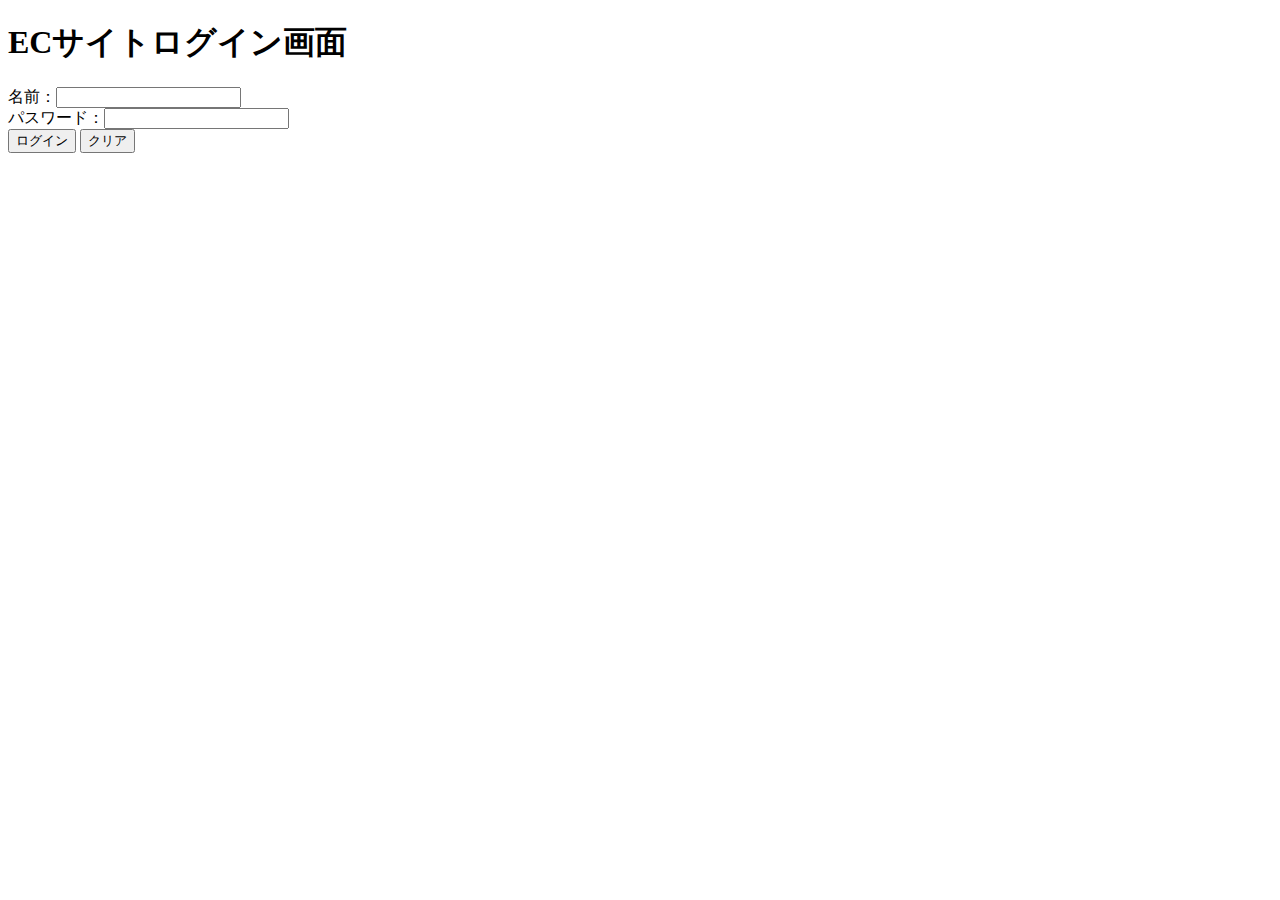
<file: toitest/index.html>
<!DOCTYPE html>
<html lang="ja">
  <head>
    <meta charset="utf-8">
    <title>ECサイト</title>
  </head>
  <body>
    <h1>ECサイトログイン画面</h1>

    <form method="post" name="f1" action="goods.php">
      名前：<input type="text" name="name" /><br>
  		パスワード：<input type="password" name="pass" /><br>
      <input type="submit" name="sub" value="ログイン" />
      <input type="reset" value="クリア" /><br>
    </form>

  </body>
</html>
</file>
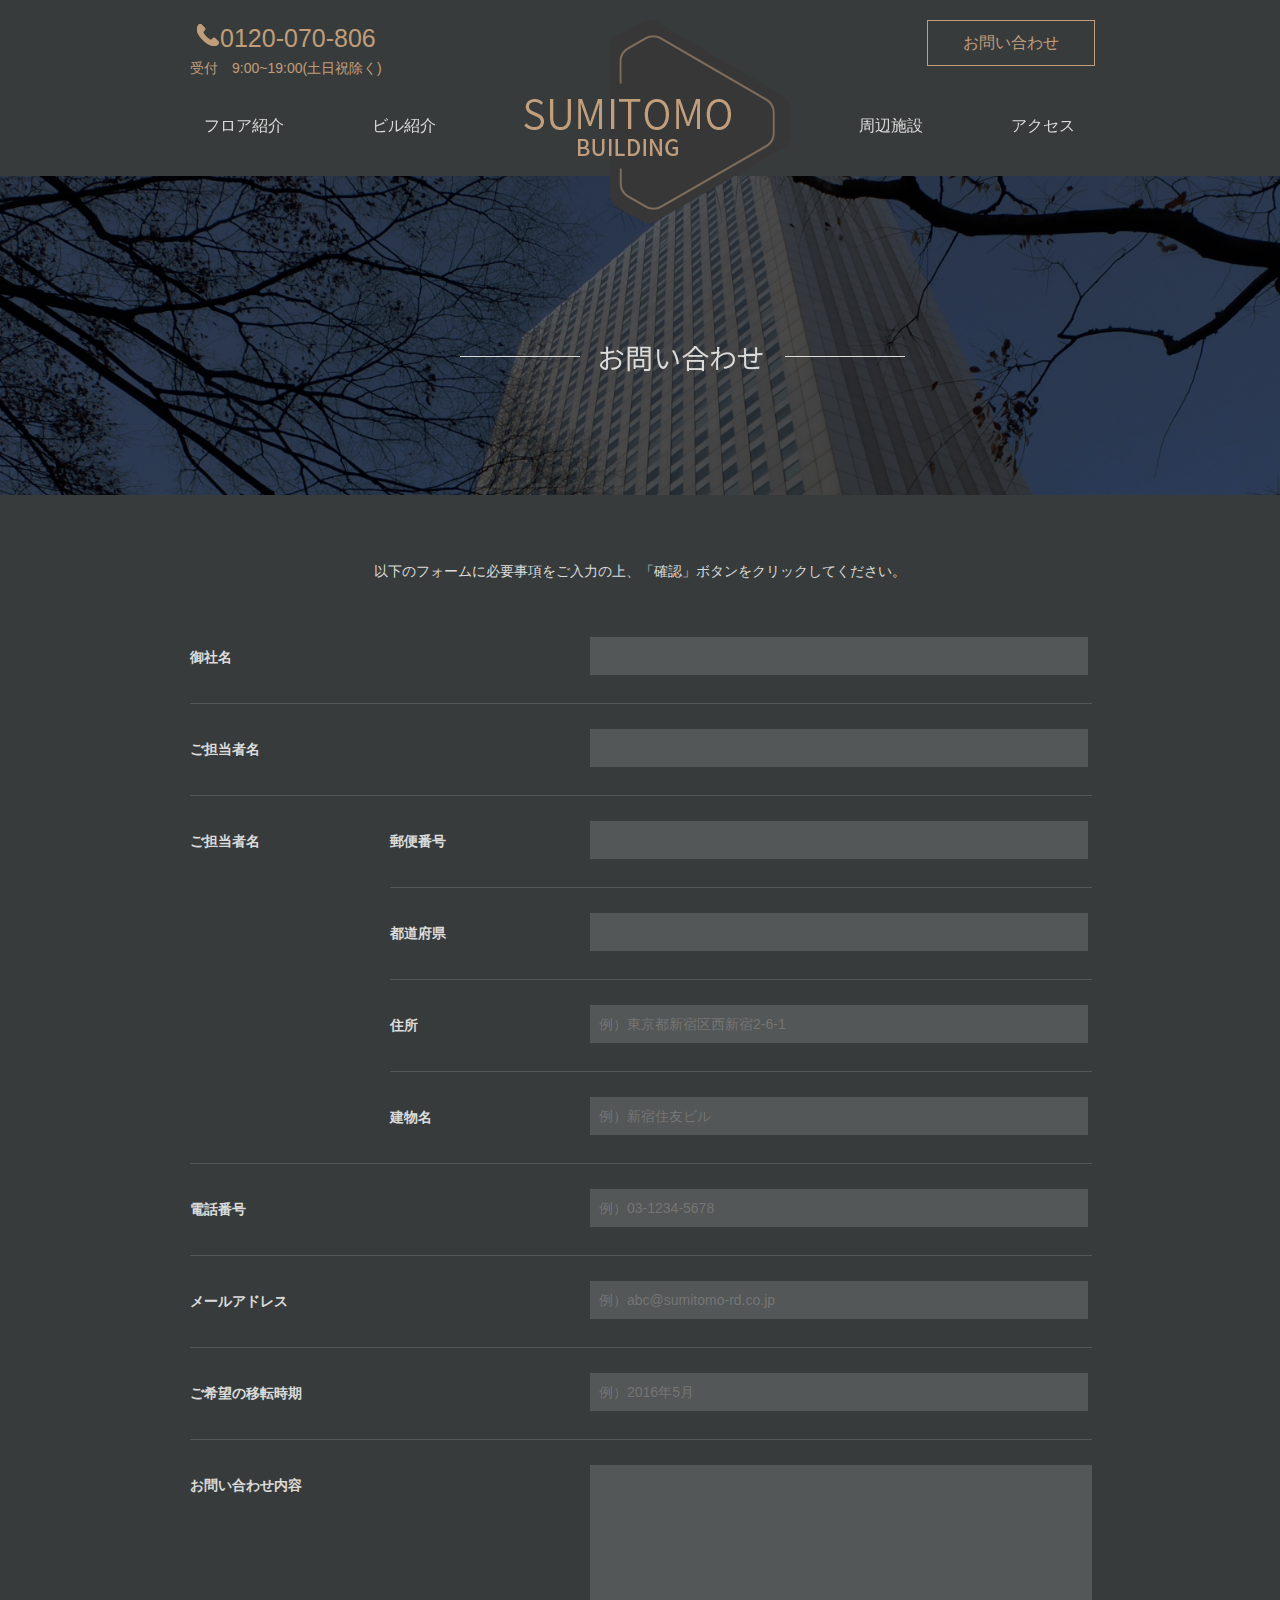
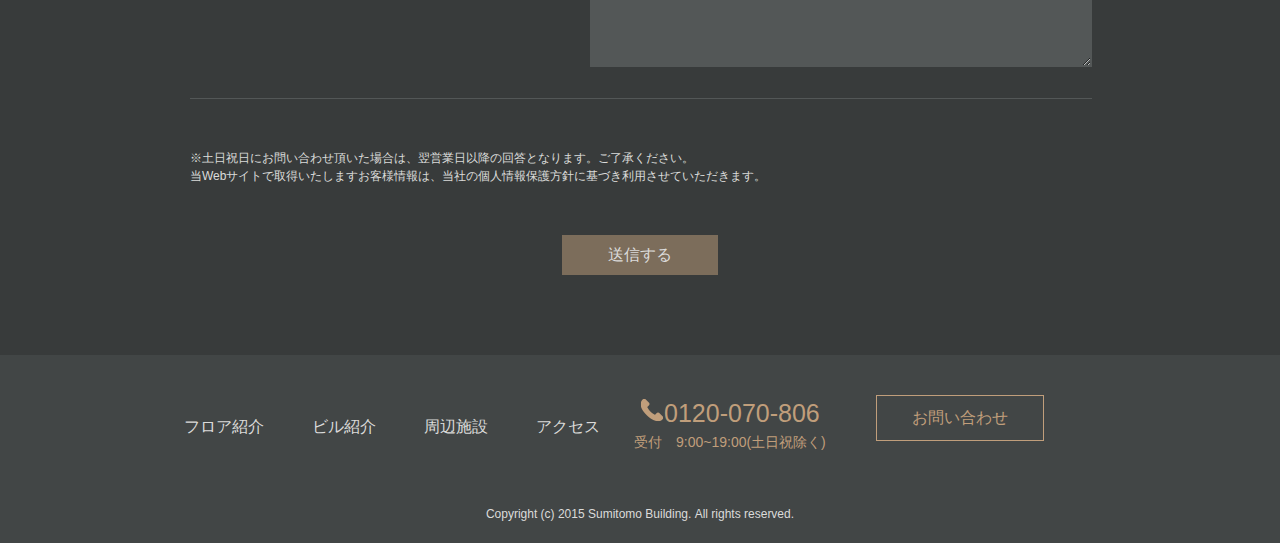
<file: test/apply/index.html>
<!DOCTYPE html>
<html lang="ja">
<head>
    <meta charset="UTF-8">
    <link rel="stylesheet" href="../css/reset.css" type="text/css" media="screen">
	<link rel="stylesheet" type="text/css" href="../css/main.css" media="screen">
	<script src="../js/jquery-1.11.3.min.js"></script>
	<script src="../js/base.js"></script>
    <title>お問い合わせ ｜ 新宿住友ビル</title>
</head>
<body>
<header>
	<div class="fixnav">
	<div class="center">
		<a href="../index.html"><img src="../images/fixlogo.png" alt="新宿住友ビルディング"></a>
		<a href="../apply/index.html"><p class="aplbtn">お問い合わせ</p></a>
		<ul>
			<li><a class="hvr-underline-from-center" href="../floor/index.html">フロア紹介</a></li>
			<li><a class="hvr-underline-from-center" href="../building/index.html">ビル紹介</a></li>
			<li><a class="hvr-underline-from-center" href="../vicinity/index.html">周辺施設</a></li>
			<li><a class="hvr-underline-from-center" href="../access/index.html">アクセス</a></li>
		</ul>

	</div>
	</div>

	<div class="regnav center">
	<div class="tel">
		<p class="telnum"><img src="../images/tel.png" alt="お問い合わせ番号">0120-070-806</p>
		<p>受付　9:00~19:00(土日祝除く)	</p>
	</div>
	<a href="../apply/index.html"><p class="aplbtn">お問い合わせ</p></a>
	<h1><a href="../index.html"><img src="../images/logo.png" alt="新宿住友ビルディング"></a></h1>
	<nav>
		<ul>
			<li><a class="hvr-underline-from-center" href="../floor/index.html">フロア紹介</a></li>
			<li><a class="hvr-underline-from-center" href="../building/index.html">ビル紹介</a></li>
			<li><a class="hvr-underline-from-center navmargin" href="../vicinity/index.html">周辺施設</a></li>
			<li><a class="hvr-underline-from-center" href="../access/index.html">アクセス</a></li>
		</ul>
	</nav>
	</div>
	<div>
		<div class="center kv">
			<img class="kv_ttl" src="../images/httl_apply.png" alt="お問い合わせ">
		</div>
		<img class="kv_bg" src="../images/kv_apply.png" alt="">
	</div>
	<p class="pagetop"><img src="../images/pagetop.png" alt="ページトップへ"></p>
</header>
<main role="main">
	<article id="apply" class="center">
		<p id="app_p1">以下のフォームに必要事項をご入力の上、「確認」ボタンをクリックしてください。</p>
		<table>
			<tr>
				<th colspan="2">御社名</th>
				<td><input type="text"></td>
			</tr>
			<tr>
				<th colspan="2">ご担当者名</th>
				<td><input type="text"></td>
			</tr>
			<tr>
				<th rowspan="4">ご担当者名</th>
				<th>郵便番号</th>
				<td><input type="text"></td>
			</tr>
			<tr>
				<th>都道府県</th>
				<td><input type="text"></td>
			</tr>
			<tr>
				<th>住所</th>
				<td><input type="text" placeholder="例）東京都新宿区西新宿2-6-1"></td>
			</tr>
			<tr>
				<th>建物名</th>
				<td><input type="text" placeholder="例）新宿住友ビル"></td>
			</tr>
			<tr>
				<th colspan="2">電話番号</th>
				<td><input type="text" placeholder="例）03-1234-5678"></td>
			</tr>
			<tr>
				<th colspan="2">メールアドレス</th>
				<td><input type="text" placeholder="例）abc@sumitomo-rd.co.jp"></td>
			</tr>
			<tr>
				<th colspan="2">ご希望の移転時期</th>
				<td><input type="text" placeholder="例）2016年5月"></td>
			</tr>
			<tr>
				<th colspan="2">お問い合わせ内容</th>
				<td><textarea></textarea></td>
			</tr>
		</table>
		<p id="app_p2">※土日祝日にお問い合わせ頂いた場合は、翌営業日以降の回答となります。ご了承ください。<br>当Webサイトで取得いたしますお客様情報は、当社の個人情報保護方針に基づき利用させていただきます。</p>
		<a href="submited.html"><p id="app_btn">送信する</p></a>
	</article>
</main>
<footer>
	<div class="center">
		<ul>
			<li><a href="../floor/index.html">フロア紹介</a></li>
			<li><a href="../building/index.html">ビル紹介</a></li>
			<li><a href="../vicinity/index.html">周辺施設</a></li>
			<li><a href="../access/index.html">アクセス</a></li>
		</ul>
		<div class="tel">
		<p class="telnum"><img src="../images/tel.png" alt="お問い合わせ番号">0120-070-806</p>
		<p>受付　9:00~19:00(土日祝除く)	</p>
		</div>
		<a href="../apply/index.html"><p class="aplbtn">お問い合わせ</p></a>
		<p class="copy">Copyright&nbsp;(c)&nbsp;2015&nbsp;Sumitomo&nbsp;Building.&nbsp;All&nbsp;rights&nbsp;reserved.</p>
	</div>
</footer>
</body>
</html>
</file>
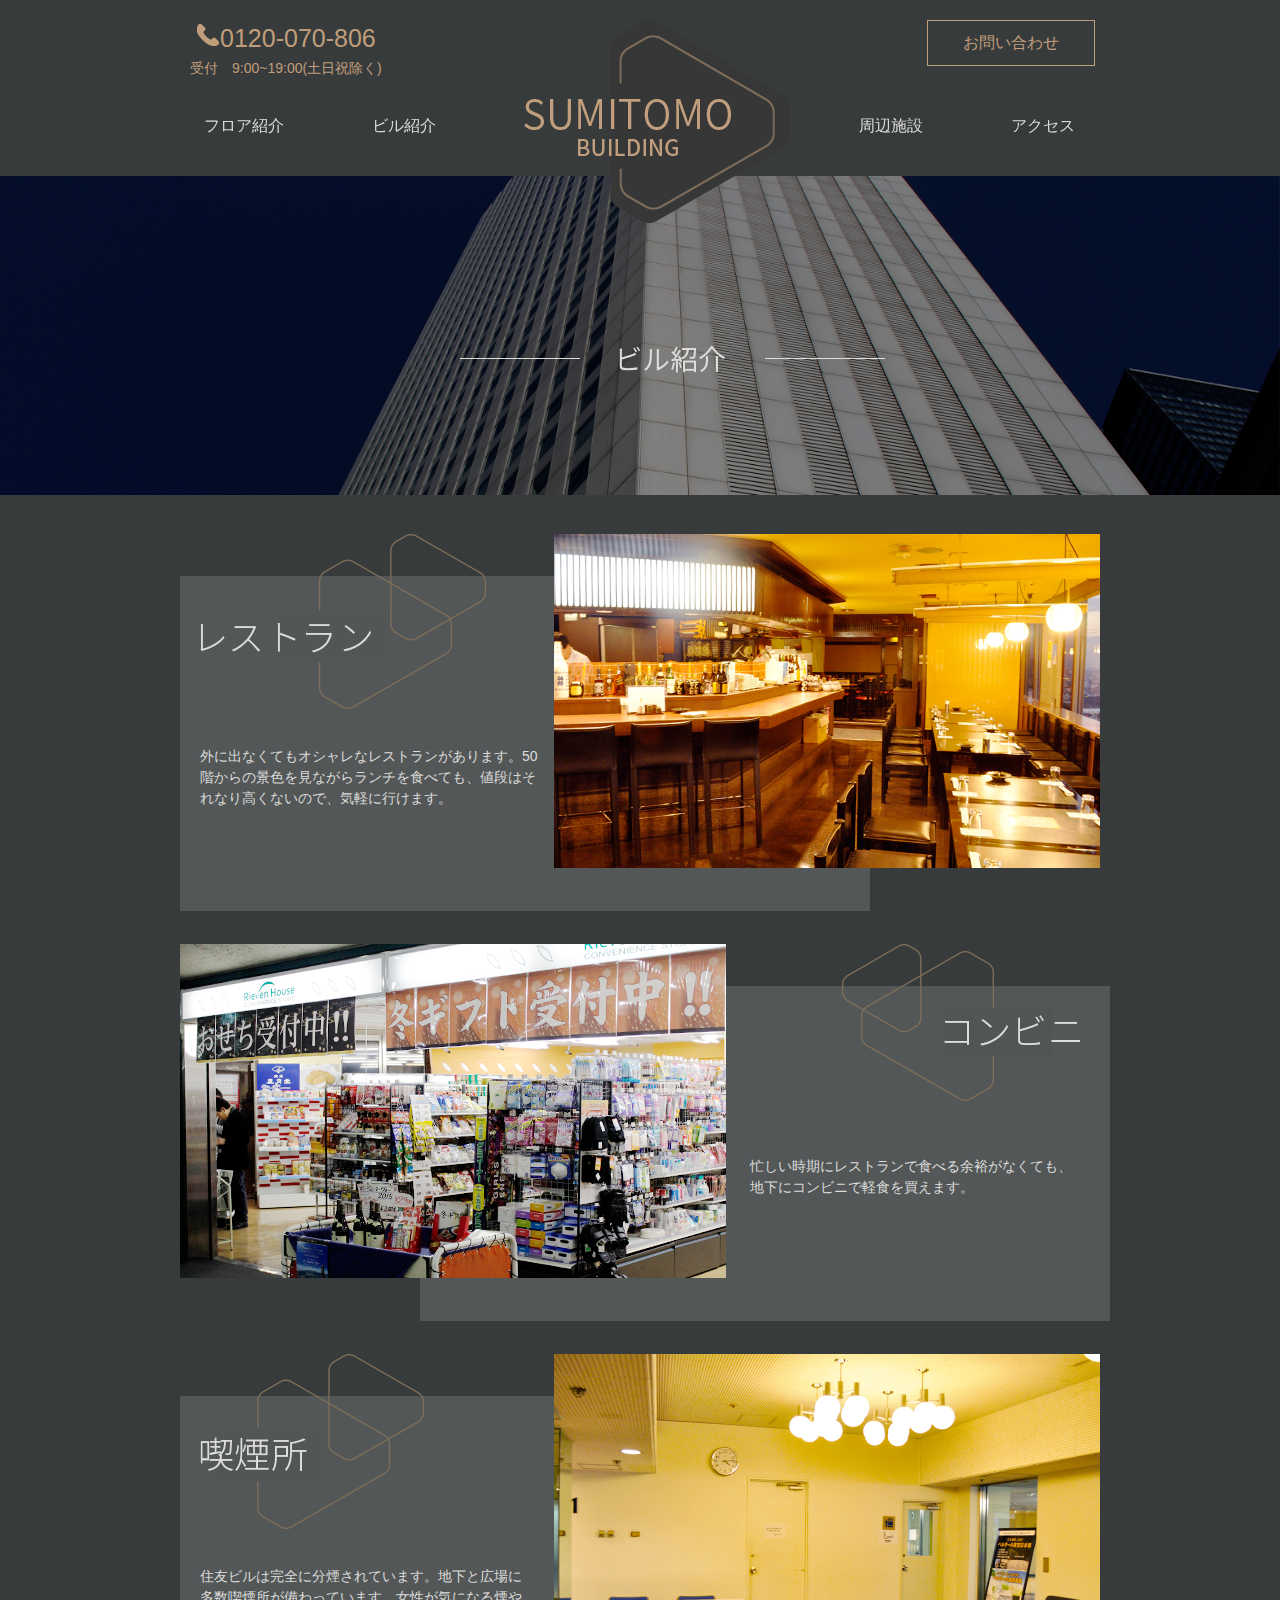
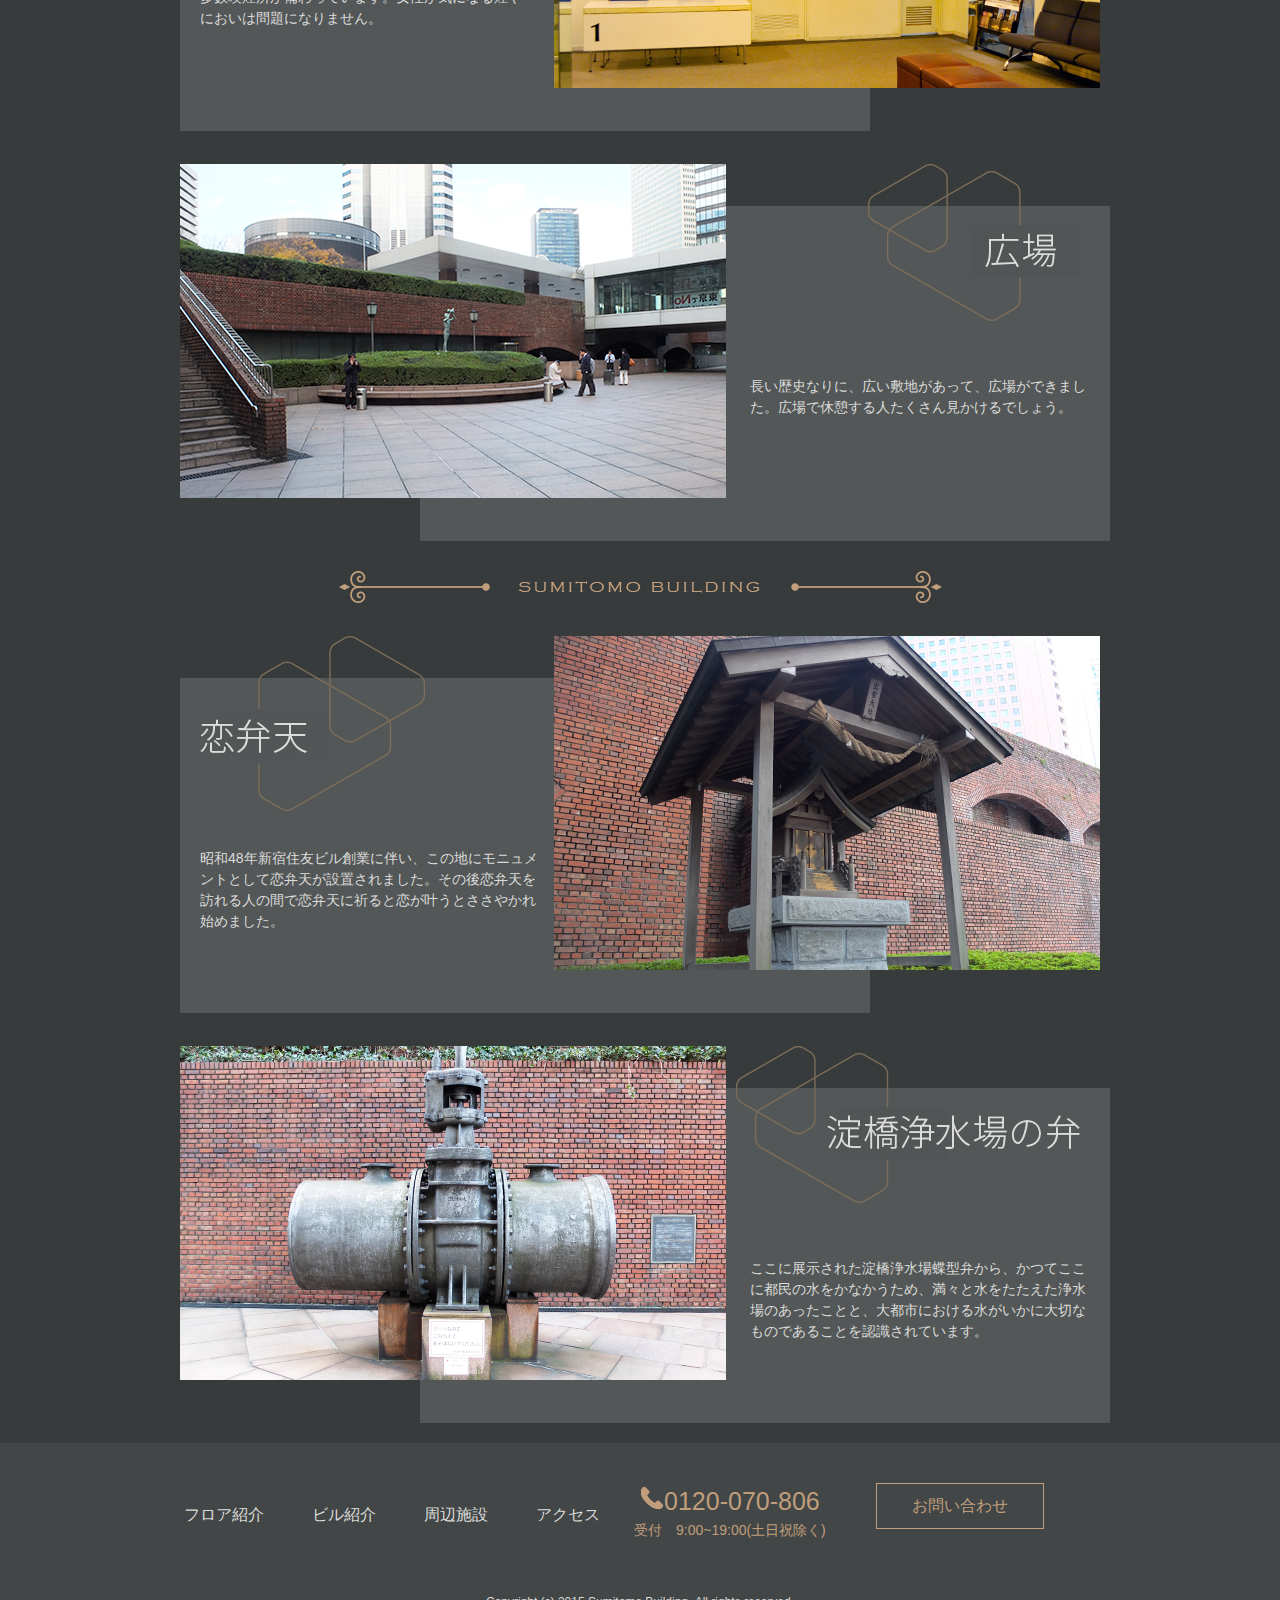
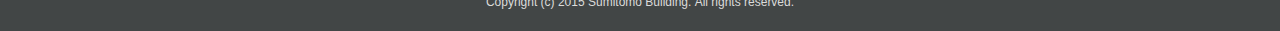
<file: test/building/index.html>
<!DOCTYPE html>
<html lang="ja">
<head>
    <meta charset="UTF-8">
    <link rel="stylesheet" href="../css/reset.css" type="text/css" media="screen">
	<link rel="stylesheet" type="text/css" href="../css/main.css" media="screen">
	<script src="../js/jquery-1.11.3.min.js"></script>
	<script src="../js/base.js"></script>
    <title>ビル紹介 ｜ 新宿住友ビル</title>
</head>
<body>
<header>
	<div class="fixnav">
	<div class="center">
		<a href="../index.html"><img src="../images/fixlogo.png" alt="新宿住友ビルディング"></a>
		<a href="../apply/index.html"><p class="aplbtn">お問い合わせ</p></a>
		<ul>
			<li><a class="hvr-underline-from-center" href="../floor/index.html">フロア紹介</a></li>
			<li><a class="hvr-underline-from-center" href="../building/index.html">ビル紹介</a></li>
			<li><a class="hvr-underline-from-center" href="../vicinity/index.html">周辺施設</a></li>
			<li><a class="hvr-underline-from-center" href="../access/index.html">アクセス</a></li>
		</ul>

	</div>
	</div>

	<div class="regnav center">
	<div class="tel">
		<p class="telnum"><img src="../images/tel.png" alt="お問い合わせ番号">0120-070-806</p>
		<p>受付　9:00~19:00(土日祝除く)	</p>
	</div>
	<a href="../apply/index.html"><p class="aplbtn">お問い合わせ</p></a>
	<h1><a href="../index.html"><img src="../images/logo.png" alt="新宿住友ビルディング"></a></h1>
	<nav>
		<ul>
			<li><a class="hvr-underline-from-center" href="../floor/index.html">フロア紹介</a></li>
			<li><a class="hvr-underline-from-center" href="../building/index.html">ビル紹介</a></li>
			<li><a class="hvr-underline-from-center navmargin" href="../vicinity/index.html">周辺施設</a></li>
			<li><a class="hvr-underline-from-center" href="../access/index.html">アクセス</a></li>
		</ul>
	</nav>
	</div>
	<div>
		<div class="center kv">
			<img class="kv_ttl" src="../images/httl_building.png" alt="ビル紹介">
		</div>
		<img class="kv_bg" src="../images/kv_building.png" alt="">
	</div>
	<p class="pagetop"><img src="../images/pagetop.png" alt="ページトップへ"></p>
</header>
<main role="main">
	<article class="center">
		<section class="sty1_lf">
			<h3><img src="../images/ttl_resutoran.png" alt="レストラン"></h3>
			<div class="sty1_con">
			<p>外に出なくてもオシャレなレストランがあります。50階からの景色を見ながらランチを食べても、値段はそれなり高くないので、気軽に行けます。</p>
			</div>
			<img class="sty1_img" src="../images/ph_resutoran.png" alt="">
		</section>
		<section class="sty1_rt">
			<h3><img src="../images/ttl_konbini.png" alt="コンビニ"></h3>
			<div class="sty1_con">
			<p>忙しい時期にレストランで食べる余裕がなくても、<br>地下にコンビニで軽食を買えます。</p>
			</div>
			<img class="sty1_img" src="../images/ph_konbini.png" alt="">
		</section>
		<section class="sty1_lf">
			<h3><img src="../images/ttl_kituen.png" alt="喫煙所"></h3>
			<div class="sty1_con">
			<p>住友ビルは完全に分煙されています。地下と広場に<br>多数喫煙所が備わっています。女性が気になる煙や<br>においは問題になりません。</p>
			</div>
			<img class="sty1_img" src="../images/ph_kituen.png" alt="">
		</section>
		<section class="sty1_rt">
			<h3><img src="../images/ttl_hiroba.png" alt="広場"></h3>
			<div class="sty1_con">
			<p>長い歴史なりに、広い敷地があって、広場ができました。広場で休憩する人たくさん見かけるでしょう。</p>
			</div>
			<img class="sty1_img" src="../images/ph_hiroba.png" alt="">
		</section>
		<img class="line" src="../images/line.png" alt="">
		<section class="sty1_lf">
			<h3><img src="../images/ttl_koibenten.png" alt="恋弁天"></h3>
			<div class="sty1_con">
			<p>昭和48年新宿住友ビル創業に伴い、この地にモニュメントとして恋弁天が設置されました。その後恋弁天を訪れる人の間で恋弁天に祈ると恋が叶うとささやかれ始めました。</p>
			</div>
			<img class="sty1_img" src="../images/ph_koibenten.png" alt="">
		</section>
		<section class="sty1_rt">
			<h3><img src="../images/ttl_yodobasi.png" alt="淀橋浄水所の弁"></h3>
			<div class="sty1_con">
			<p>ここに展示された淀橋浄水場蝶型弁から、かつてここに都民の水をかなかうため、満々と水をたたえた浄水場のあったことと、大都市における水がいかに大切なものであることを認識されています。</p>
			</div>
			<img class="sty1_img" src="../images/ph_yodobasi.png" alt="">
		</section>
	</article>
</main>
<footer>
	<div class="center">
		<ul>
			<li><a href="../floor/index.html">フロア紹介</a></li>
			<li><a href="../building/index.html">ビル紹介</a></li>
			<li><a href="../vicinity/index.html">周辺施設</a></li>
			<li><a href="../access/index.html">アクセス</a></li>
		</ul>
		<div class="tel">
		<p class="telnum"><img src="../images/tel.png" alt="お問い合わせ番号">0120-070-806</p>
		<p>受付　9:00~19:00(土日祝除く)	</p>
		</div>
		<a href="../apply/index.html"><p class="aplbtn">お問い合わせ</p></a>
		<p class="copy">Copyright&nbsp;(c)&nbsp;2015&nbsp;Sumitomo&nbsp;Building.&nbsp;All&nbsp;rights&nbsp;reserved.</p>
	</div>
</footer>
</body>
</html>
</file>
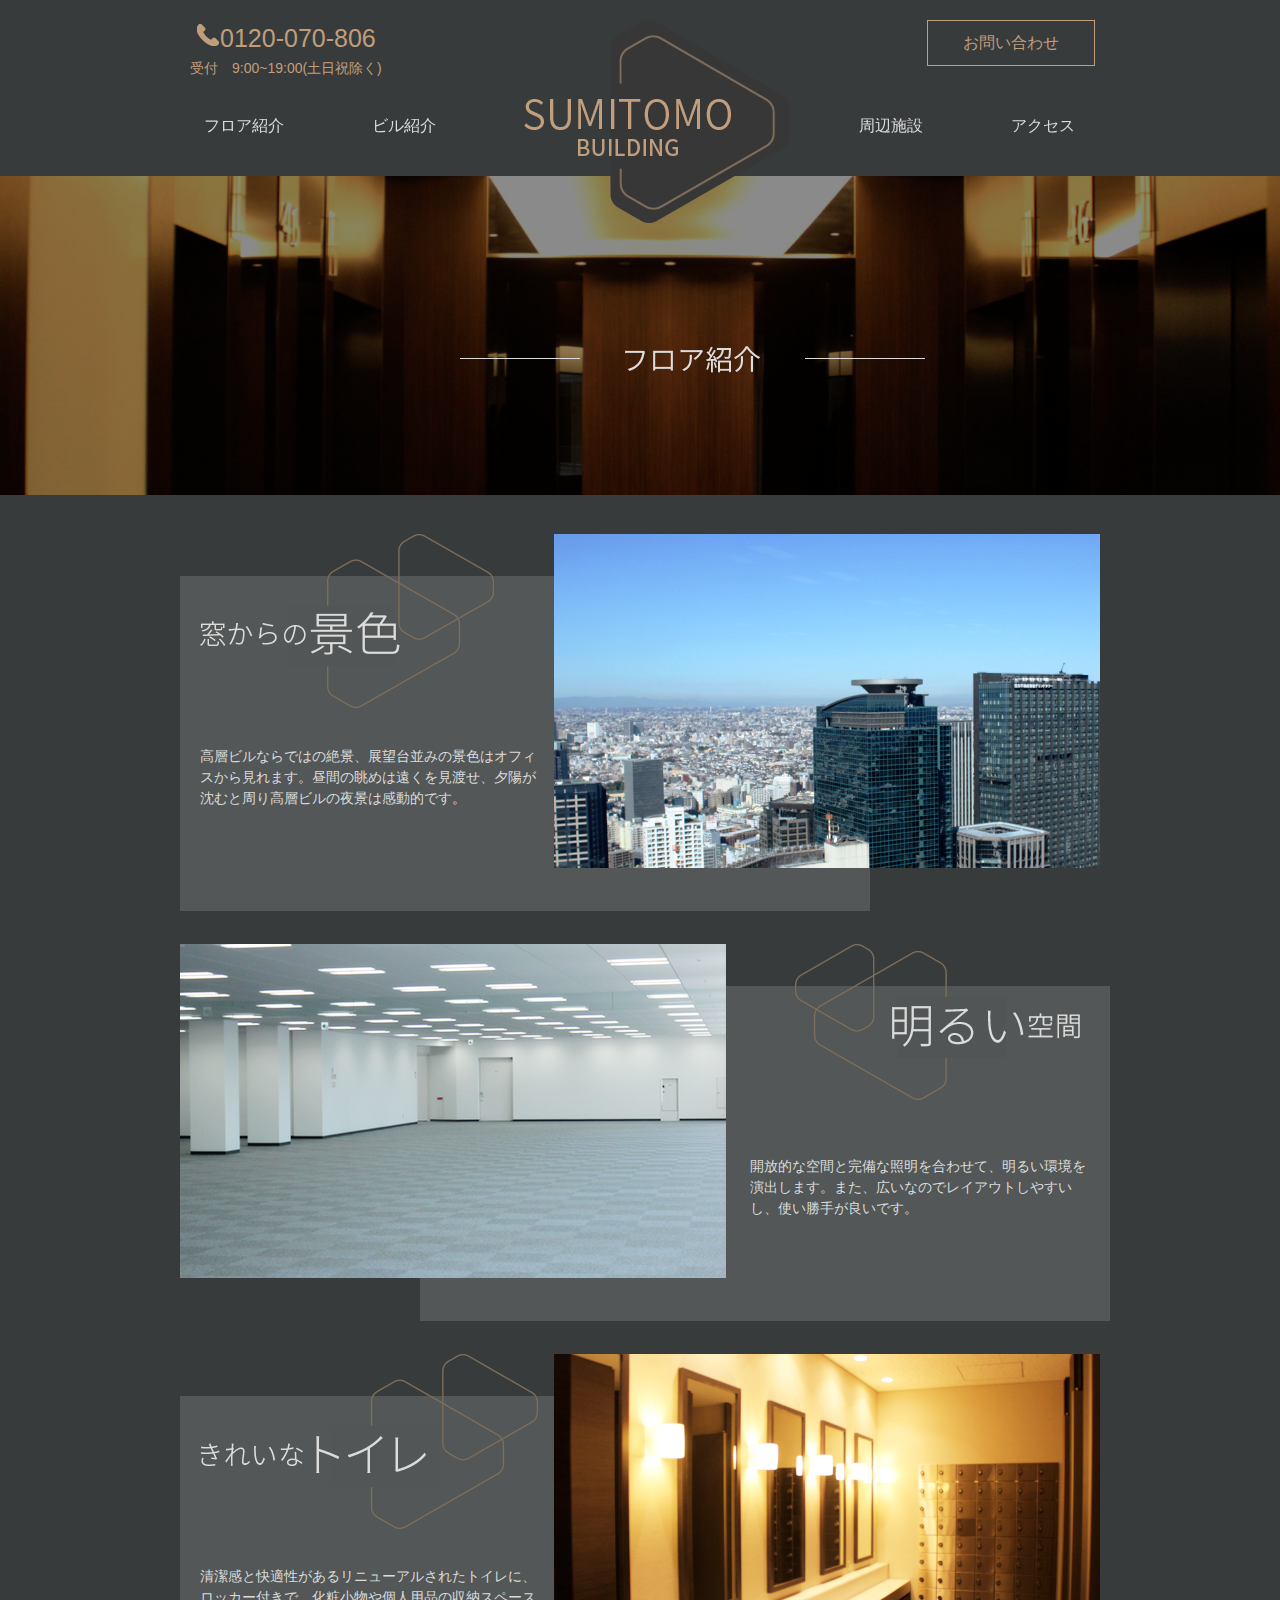
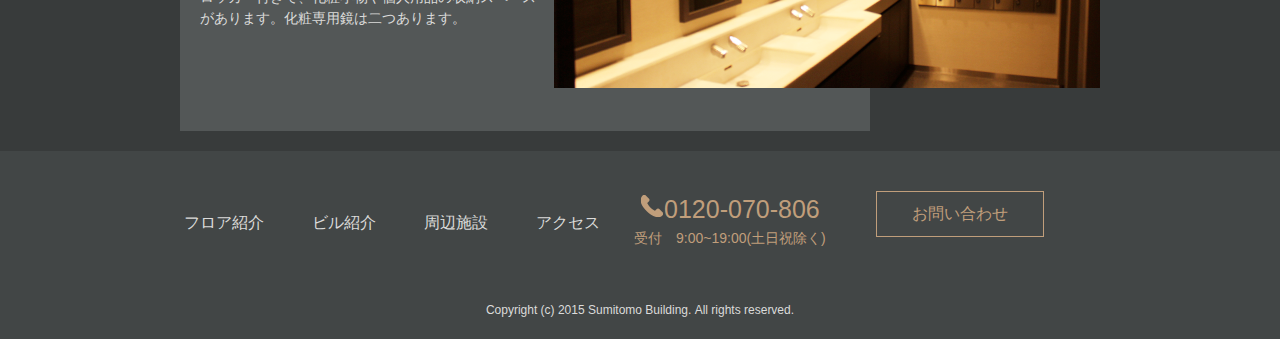
<file: test/floor/index.html>
<!DOCTYPE html>
<html lang="ja">
<head>
    <meta charset="UTF-8">
    <link rel="stylesheet" href="../css/reset.css" type="text/css" media="screen">
	<link rel="stylesheet" type="text/css" href="../css/main.css" media="screen">
	<script src="../js/jquery-1.11.3.min.js"></script>
	<script src="../js/base.js"></script>
    <title>フロア紹介 ｜ 新宿住友ビル</title>
</head>
<body>
<header>
	<div class="fixnav">
	<div class="center">
		<a href="../index.html"><img src="../images/fixlogo.png" alt="新宿住友ビルディング"></a>
		<a href="../apply/index.html"><p class="aplbtn">お問い合わせ</p></a>
		<ul>
			<li><a class="hvr-underline-from-center" href="../floor/index.html">フロア紹介</a></li>
			<li><a class="hvr-underline-from-center" href="../building/index.html">ビル紹介</a></li>
			<li><a class="hvr-underline-from-center" href="../vicinity/index.html">周辺施設</a></li>
			<li><a class="hvr-underline-from-center" href="../access/index.html">アクセス</a></li>
		</ul>

	</div>
	</div>

	<div class="regnav center">
	<div class="tel">
		<p class="telnum"><img src="../images/tel.png" alt="お問い合わせ番号">0120-070-806</p>
		<p>受付　9:00~19:00(土日祝除く)	</p>
	</div>
	<a href="../apply/index.html"><p class="aplbtn">お問い合わせ</p></a>
	<h1><a href="../index.html"><img src="../images/logo.png" alt="新宿住友ビルディング"></a></h1>
	<nav>
		<ul>
			<li><a class="hvr-underline-from-center" href="../floor/index.html">フロア紹介</a></li>
			<li><a class="hvr-underline-from-center" href="../building/index.html">ビル紹介</a></li>
			<li><a class="hvr-underline-from-center navmargin" href="../vicinity/index.html">周辺施設</a></li>
			<li><a class="hvr-underline-from-center" href="../access/index.html">アクセス</a></li>
		</ul>
	</nav>
	</div>
	<div>
		<div class="center kv">
			<img class="kv_ttl" src="../images/httl_floor.png" alt="フロア紹介">
		</div>
		<img class="kv_bg" src="../images/kv_floor.png" alt="">
	</div>
	<p class="pagetop"><img src="../images/pagetop.png" alt="ページトップへ"></p>
</header>
<main role="main">
	<article class="center">
		<section class="sty1_lf">
			<h3><img src="../images/ttl_kesiki.png" alt="窓からの景色"></h3>
			<div class="sty1_con">
			<p>高層ビルならではの絶景、展望台並みの景色はオフィスから見れます。昼間の眺めは遠くを見渡せ、夕陽が沈むと周り高層ビルの夜景は感動的です。</p>
			</div>
			<img class="sty1_img" src="../images/ph_kesiki.png" alt="">
		</section>
		<section class="sty1_rt">
			<h3><img src="../images/ttl_kukan.png" alt="明るい空間"></h3>
			<div class="sty1_con">
			<p>開放的な空間と完備な照明を合わせて、明るい環境を演出します。また、広いなのでレイアウトしやすいし、使い勝手が良いです。</p>
			</div>
			<img class="sty1_img" src="../images/ph_kukan.png" alt="">
		</section>
		<section class="sty1_lf">
			<h3><img src="../images/ttl_toire.png" alt="きれいなトイレ"></h3>
			<div class="sty1_con">
			<p>清潔感と快適性があるリニューアルされたトイレに、ロッカー付きで、化粧小物や個人用品の収納スペースがあります。化粧専用鏡は二つあります。</p>
			</div>
			<img class="sty1_img" src="../images/ph_toire.png" alt="">
		</section>
	</article>
</main>
<footer>
	<div class="center">
		<ul>
			<li><a href="../floor/index.html">フロア紹介</a></li>
			<li><a href="../building/index.html">ビル紹介</a></li>
			<li><a href="../vicinity/index.html">周辺施設</a></li>
			<li><a href="../access/index.html">アクセス</a></li>
		</ul>
		<div class="tel">
		<p class="telnum"><img src="../images/tel.png" alt="お問い合わせ番号">0120-070-806</p>
		<p>受付　9:00~19:00(土日祝除く)	</p>
		</div>
		<a href="../apply/index.html"><p class="aplbtn">お問い合わせ</p></a>
		<p class="copy">Copyright&nbsp;(c)&nbsp;2015&nbsp;Sumitomo&nbsp;Building.&nbsp;All&nbsp;rights&nbsp;reserved.</p>
	</div>
</footer>
</body>
</html>
</file>
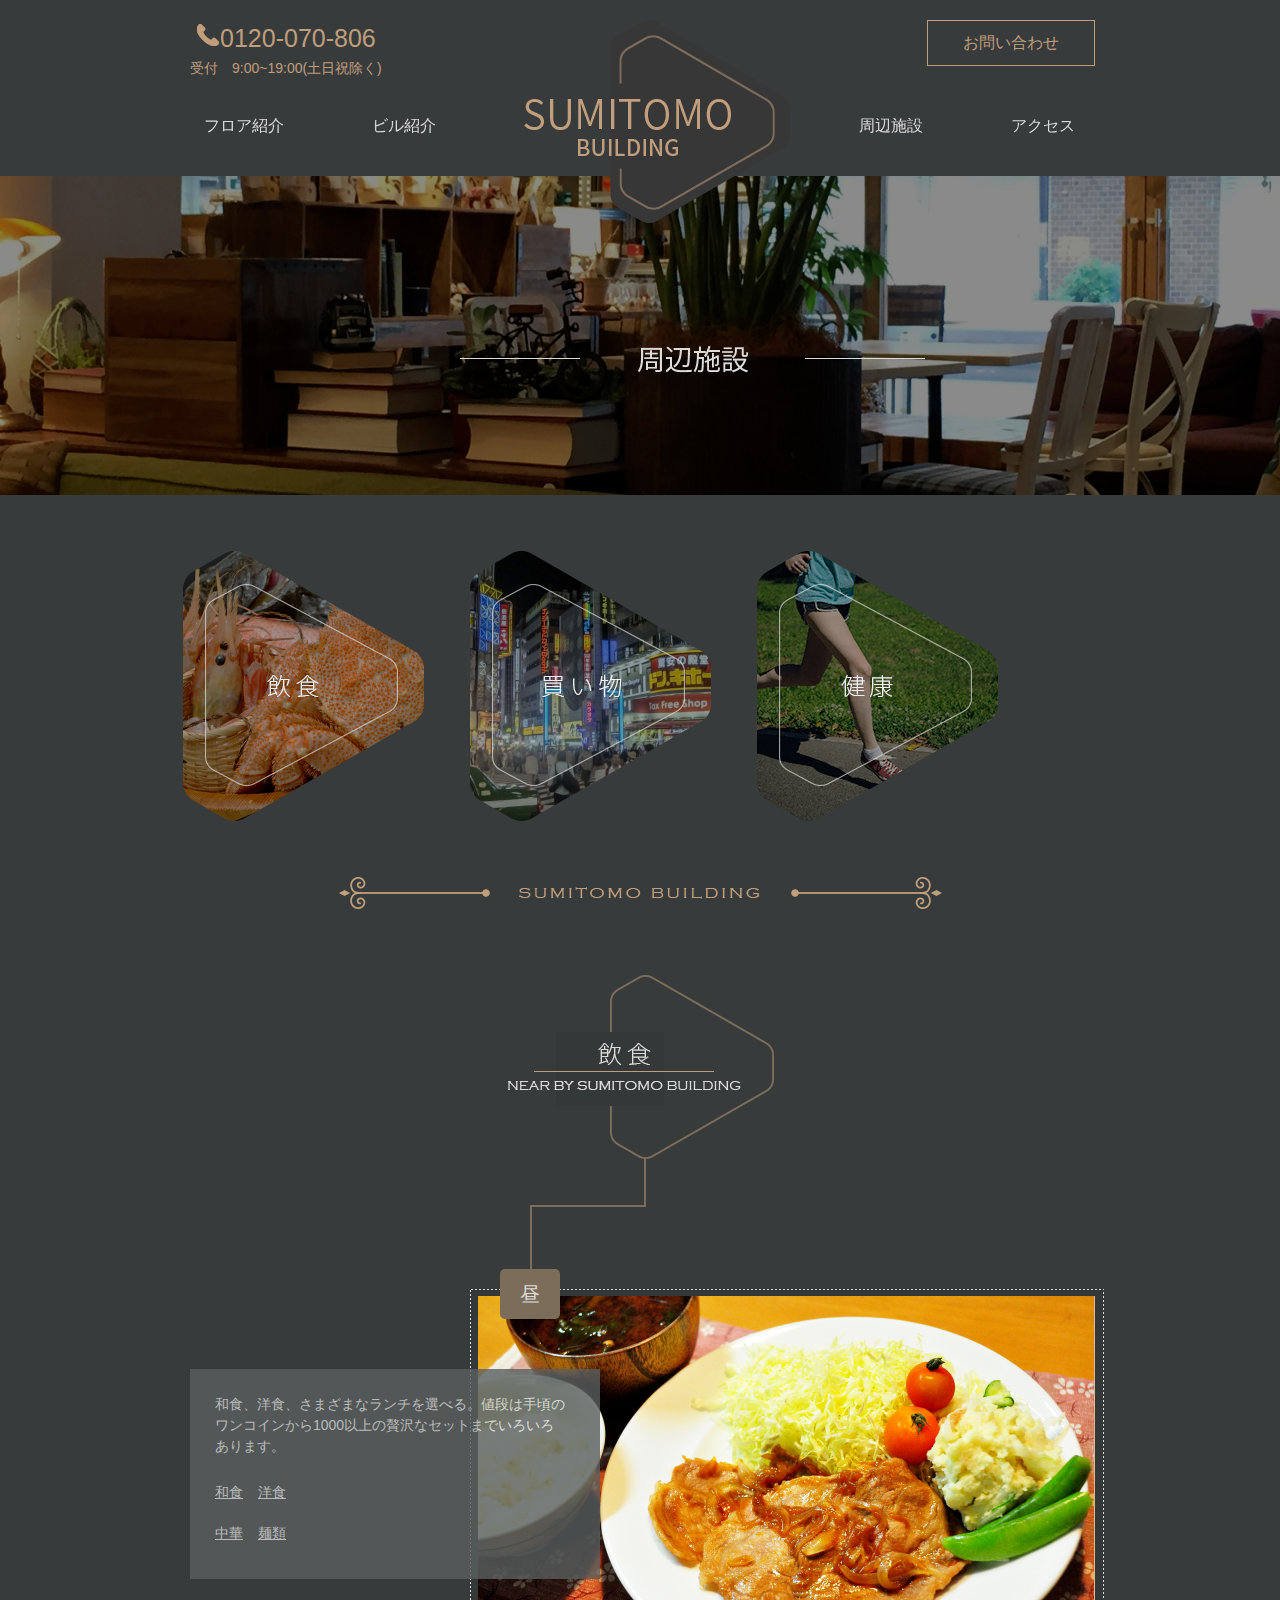
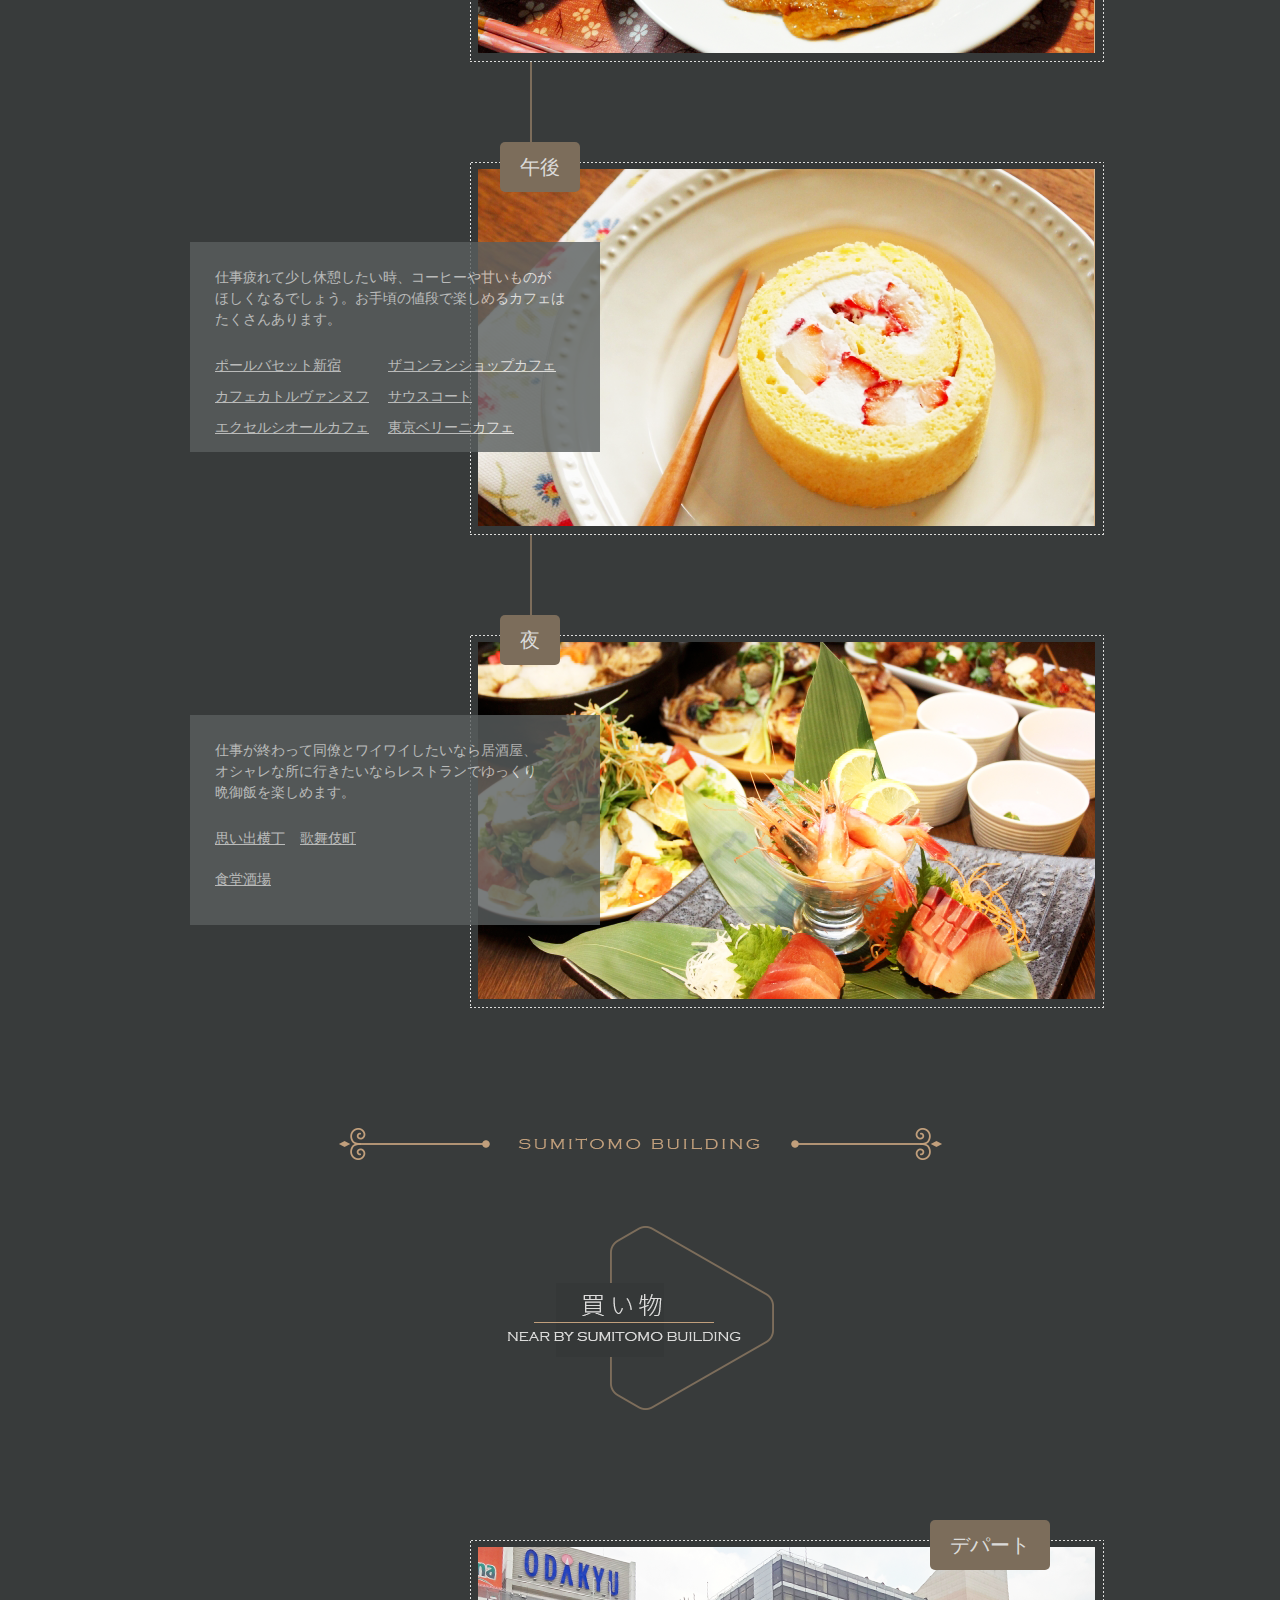
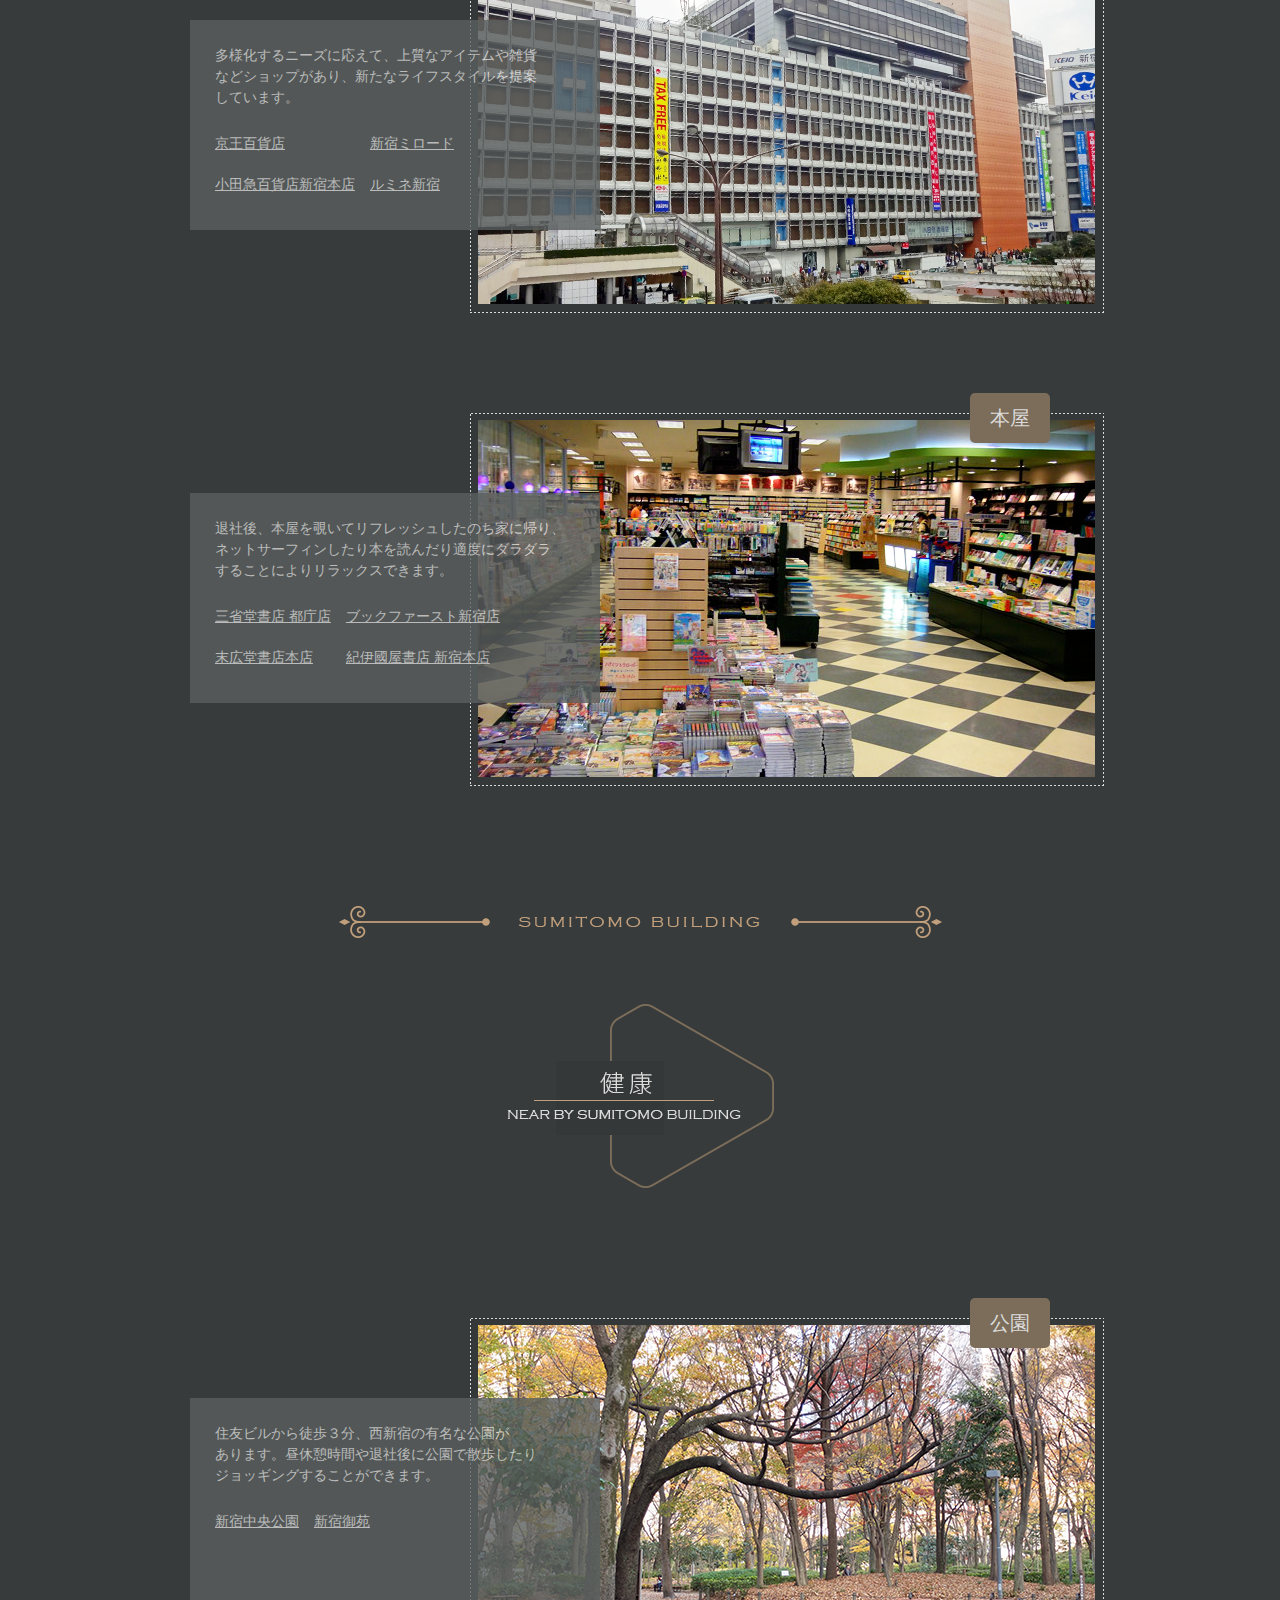
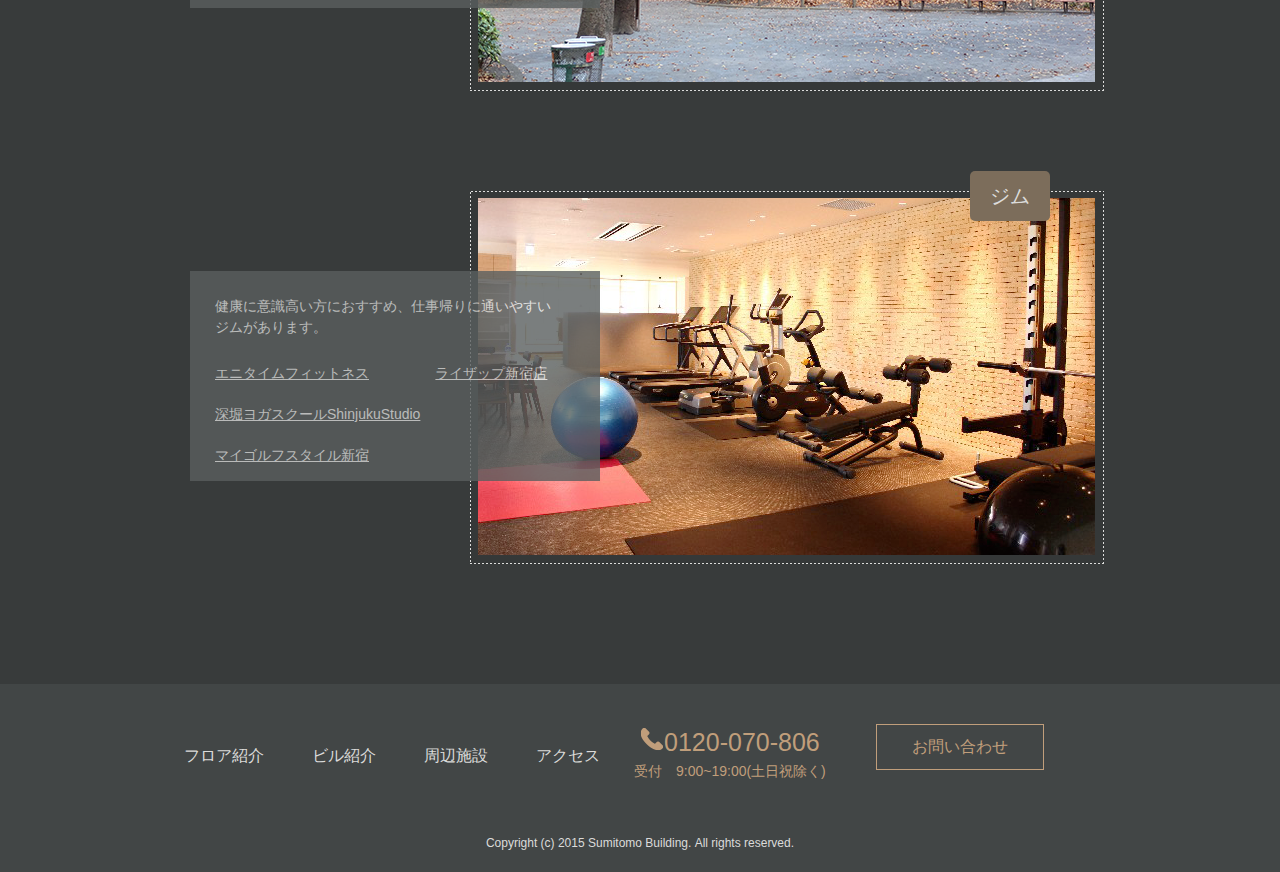
<file: test/vicinity/index.html>
<!DOCTYPE html>
<html lang="ja">
<head>
    <meta charset="UTF-8">
    <link rel="stylesheet" href="../css/reset.css" type="text/css" media="screen">
	<link rel="stylesheet" type="text/css" href="../css/main.css" media="screen">
	<script src="../js/jquery-1.11.3.min.js"></script>
	<script src="../js/base.js"></script>
    <title>周辺施設 ｜ 新宿住友ビル</title>
</head>
<body>
<header>
	<div class="fixnav">
	<div class="center">
		<a href="../index.html"><img src="../images/fixlogo.png" alt="新宿住友ビルディング"></a>
		<a href="../apply/index.html"><p class="aplbtn">お問い合わせ</p></a>
		<ul>
			<li><a class="hvr-underline-from-center" href="../floor/index.html">フロア紹介</a></li>
			<li><a class="hvr-underline-from-center" href="../building/index.html">ビル紹介</a></li>
			<li><a class="hvr-underline-from-center" href="../vicinity/index.html">周辺施設</a></li>
			<li><a class="hvr-underline-from-center" href="../access/index.html">アクセス</a></li>
		</ul>

	</div>
	</div>

	<div class="regnav center">
	<div class="tel">
		<p class="telnum"><img src="../images/tel.png" alt="お問い合わせ番号">0120-070-806</p>
		<p>受付　9:00~19:00(土日祝除く)	</p>
	</div>
	<a href="../apply/index.html"><p class="aplbtn">お問い合わせ</p></a>
	<h1><a href="../index.html"><img src="../images/logo.png" alt="新宿住友ビルディング"></a></h1>
	<nav>
		<ul>
			<li><a class="hvr-underline-from-center" href="../floor/index.html">フロア紹介</a></li>
			<li><a class="hvr-underline-from-center" href="../building/index.html">ビル紹介</a></li>
			<li><a class="hvr-underline-from-center navmargin" href="../vicinity/index.html">周辺施設</a></li>
			<li><a class="hvr-underline-from-center" href="../access/index.html">アクセス</a></li>
		</ul>
	</nav>
	</div>
	<div>
		<div class="center kv">
			<img class="kv_ttl" src="../images/httl_vicinity.png" alt="周辺施設">
		</div>
		<img class="kv_bg" src="../images/kv_vicinity.png" alt="">
	</div>
	<p class="pagetop"><img src="../images/pagetop.png" alt="新宿住友ビルディング"></p>
</header>
<main role="main">
	<article id="vicinity" class="center">
		<div class="vi_nav">
			<ul>
				<li id="src_insyoku"><a href="#insyoku">
				<div class="vi_navhover">
					<img class="vi_navgray" src="../images/sm_gray.png" alt="">
					<img class="vi_navcolor" src="../images/sm_insyoku.png" alt="飲食">
				</div>
				</a></li>
				<li id="src_kaimono"><a href="#kaimono">
				<div class="vi_navhover">
					<img class="vi_navgray" src="../images/sm_gray.png" alt="">
					<img class="vi_navcolor" src="../images/sm_kaimono.png" alt="買い物">
				</div>
				</a></li>
				<li id="src_kenkou"><a href="#kenkou">
				<div class="vi_navhover">
					<img class="vi_navgray" src="../images/sm_gray.png" alt="">
					<img class="vi_navcolor" src="../images/sm_kenkou.png" alt="健康">
				</div>
				</a></li>
			</ul>
		</div>
		<img class="line" src="../images/line.png" alt="">
		<section id="insyoku">
			<h2><img src="../images/ttl_insyoku.png" alt="飲食"></h2>
			<div class="insyoku_con">
				<h3>昼</h3>
				<img src="../images/ph_hiru.png" alt="昼">
				<div class="vici_text1">
					<p>和食、洋食、さまざまなランチを選べる。値段は手頃のワンコインから1000以上の贅沢なセットまでいろいろ<br>あります。</p>
					<table>
						<tr>
							<td><a href="http://tabelog.com/rstLst/?PG=1&from_search=&voluntary_search=1&SrtT=trend&Srt=&sort_mode=&from_search_form=1&lid=&pcd=13&LstPrf=A1304&LstAre=A130401&station_id=6754&Cat=RC&LstCat=RC01&LstCatD=0&LstCatSD=&RdoCosTp=2&LstCos=0&LstCosT=0&vac_net=0&search_date=2016%2F1%2F7%28%E6%9C%A8%29&svd=20160107&svt=1900&svps=2&LstRev=1&sw=&LstKind=01&LstSitu=0&LstReserve=0&LstSmoking=0" target="_blanck">和食</a></td>
							<td><a href="http://tabelog.com/rstLst/?PG=1&from_search=&voluntary_search=1&SrtT=trend&Srt=&sort_mode=&from_search_form=1&lid=&pcd=13&LstPrf=A1304&LstAre=A130401&station_id=6754&Cat=RC&LstCat=RC02&LstCatD=0&LstCatSD=&RdoCosTp=2&LstCos=0&LstCosT=0&vac_net=0&search_date=2016%2F1%2F7%28%E6%9C%A8%29&svd=20160107&svt=1900&svps=2&LstRev=1&sw=&LstKind=01&LstSitu=0&LstReserve=0&LstSmoking=0" target="_blanck">洋食</a></td>
						</tr>
						<tr>
							<td><a href="http://tabelog.com/tokyo/A1304/A130401/R6754/rstLst/lunch/chinese/?SrtT=trend&LstReserve=0&LstSmoking=0&svd=20160107&svt=1900&svps=2&vac_net=0" target="_blanck">中華</a></td>
							<td><a href="http://tabelog.com/tokyo/A1304/A130401/R6754/rstLst/MC/" target="_blanck">麺類</a></td>
						</tr>
					</table>
				</div>
			</div>
			<div class="insyoku_con">
				<h3>午後</h3>
				<img src="../images/ph_gogo.png" alt="午後">
				<div class="vici_text2">
					<p>仕事疲れて少し休憩したい時、コーヒーや甘いものが<br>ほしくなるでしょう。お手頃の値段で楽しめるカフェはたくさんあります。</p>
					<table>
						<tr>
							<td><a href="http://tabelog.com/tokyo/A1304/A130401/13026041/" target="_blanck">ポールバセット新宿</a></td>
							<td><a href="http://tabelog.com/tokyo/A1304/A130401/13004202/" target="_blanck">ザコンランショップカフェ</a></td>
						</tr>
						<tr>
							<td><a href="http://tabelog.com/tokyo/A1304/A130401/13026431/" target="_blanck">カフェカトルヴァンヌフ</a></td>
							<td><a href="http://tabelog.com/tokyo/A1304/A130401/13017362/" target="_blanck">サウスコート</a></td>
						</tr>
						<tr>
							<td><a href="http://tabelog.com/tokyo/A1304/A130401/13076555/" target="_blanck">エクセルシオールカフェ</a></td>
							<td><a href="http://tabelog.com/tokyo/A1304/A130401/13034229/" target="_blanck">東京ベリーニカフェ</a></td>
						</tr>
					</table>
				</div>
			</div>
			<div class="insyoku_con">
				<h3>夜</h3>
				<img src="../images/ph_yoru.png" alt="夜">
				<div class="vici_text1">
					<p>仕事が終わって同僚とワイワイしたいなら居酒屋、<br>オシャレな所に行きたいならレストランでゆっくり<br>晩御飯を楽しめます。</p>
					<table>
						<tr>
							<td><a href="http://www.shinjuku-omoide.com/" target="_blanck">思い出横丁</a></td>
							<td><a href="http://www.kabukicho.or.jp/shop_list.php?lang=jp" target="_blanck">歌舞伎町</a></td>
						</tr>
						<tr>
							<td><a href="http://www.odakyu-halc.jp/cm/gourmet1/" target="_blanck">食堂酒場</a></td></td>
						</tr>
					</table>
				</div>
			</div>
		</section>
		<img class="line" src="../images/line.png" alt="">
		<section id="kaimono">
			<h2><img src="../images/ttl_kaimono.png" alt="買い物"></h2>
			<div class="kaiken_con">
				<h3>デパート</h3>
				<img src="../images/ph_depato.png" alt="デパート">
				<div class="vici_text1">
					<p>多様化するニーズに応えて、上質なアイテムや雑貨<br>などショップがあり、新たなライフスタイルを提案<br>しています。</p>
					<table>
						<tr>
							<td><a href="http://info.keionet.com/shinjuku/index.html" target="_blanck">京王百貨店</a></td>
							<td><a href="http://www.shinjuku-mylord.com/" target="_blanck">新宿ミロード</a></td>
						</tr>
						<tr>
							<td><a href="http://www.odakyu-dept.co.jp/shinjuku/" target="_blanck">小田急百貨店新宿本店</a></td>
							<td><a href="http://www.lumine.ne.jp/shinjuku/" target="_blanck">ルミネ新宿</a></td>
						</tr>
					</table>
				</div>
			</div>
			<div class="kaiken_con">
				<h3>本屋</h3>
				<img src="../images/ph_honya.png" alt="本屋">
				<div class="vici_text1">
					<p>退社後、本屋を覗いてリフレッシュしたのち家に帰り、ネットサーフィンしたり本を読んだり適度にダラダラ<br>することによりリラックスできます。</p>
					<table>
						<tr>
							<td><a href="http://www.books-sanseido.co.jp/shop/tocho.html" target="_blanck">三省堂書店 都庁店</a></td>
							<td><a href="http://www.book1st.net/shinjuku/" target="_blanck">ブックファースト新宿店</a></td>
						</tr>
						<tr>
							<td><a href="http://suenet.co.jp/" target="_blanck">末広堂書店本店</a></td>
							<td><a href="https://www.kinokuniya.co.jp/c/store/Shinjuku-Main-Store/" target="_blanck">紀伊國屋書店 新宿本店</a></td>
						</tr>
					</table>
				</div>
			</div>
		</section>
		<img class="line" src="../images/line.png" alt="">
		<section id="kenkou">
			<h2><img src="../images/ttl_kenkou.png" alt="健康"></h2>
			<div class="kaiken_con">
				<h3>公園</h3>
				<img src="../images/ph_kouen.png" alt="公園">
				<div class="vici_text1">
					<p>住友ビルから徒歩３分、西新宿の有名な公園が<br>あります。昼休憩時間や退社後に公園で散歩したり<br>ジョッギングすることができます。</p>
					<table>
						<tr>
							<td><a href="http://parks.prfj.or.jp/shinjuku/" target="_blanck">新宿中央公園</a></td>
							<td><a href="http://fng.or.jp/shinjuku/" target="_blanck">新宿御苑</a></td>
						</tr>
					</table>
				</div>
			</div>
			<div class="kaiken_con">
				<h3>ジム</h3>
				<img src="../images/ph_jimu.png" alt="ジム">
				<div class="vici_text1">
					<p>健康に意識高い方におすすめ、仕事帰りに通いやすい<br>ジムがあります。</p>
					<table>
						<tr>
							<td><a href="http://www.anytimefitness.co.jp/nishishinjuku/" target="_blanck">エニタイムフィットネス</a></td>
							<td><a href="http://www.rizap.jp/gym/detail.php?ad=B&store_id=3" target="_blanck">ライザップ新宿店</a></td>
						</tr>
						<tr>
							<td><a href="http://www.iris.dti.ne.jp/~m-breath/" target="_blanck">深堀ヨガスクールShinjukuStudio</a></td>
						</tr>
						<tr>
							<td><a href="http://www.esforta.co.jp/golf/school/shinjuku.html" target="_blanck">マイゴルフスタイル新宿</a></td>
						</tr>
					</table>
				</div>
			</div>
		</section>
	</article>
</main>
<footer>
	<div class="center">
		<ul>
			<li><a href="../floor/index.html">フロア紹介</a></li>
			<li><a href="../building/index.html">ビル紹介</a></li>
			<li><a href="../vicinity/index.html">周辺施設</a></li>
			<li><a href="../access/index.html">アクセス</a></li>
		</ul>
		<div class="tel">
		<p class="telnum"><img src="../images/tel.png" alt="お問い合わせ番号">0120-070-806</p>
		<p>受付　9:00~19:00(土日祝除く)	</p>
		</div>
		<a href="../apply/index.html"><p class="aplbtn">お問い合わせ</p></a>
		<p class="copy">Copyright&nbsp;(c)&nbsp;2015&nbsp;Sumitomo&nbsp;Building.&nbsp;All&nbsp;rights&nbsp;reserved.</p>
	</div>
</footer>
</body>
</html>
</file>
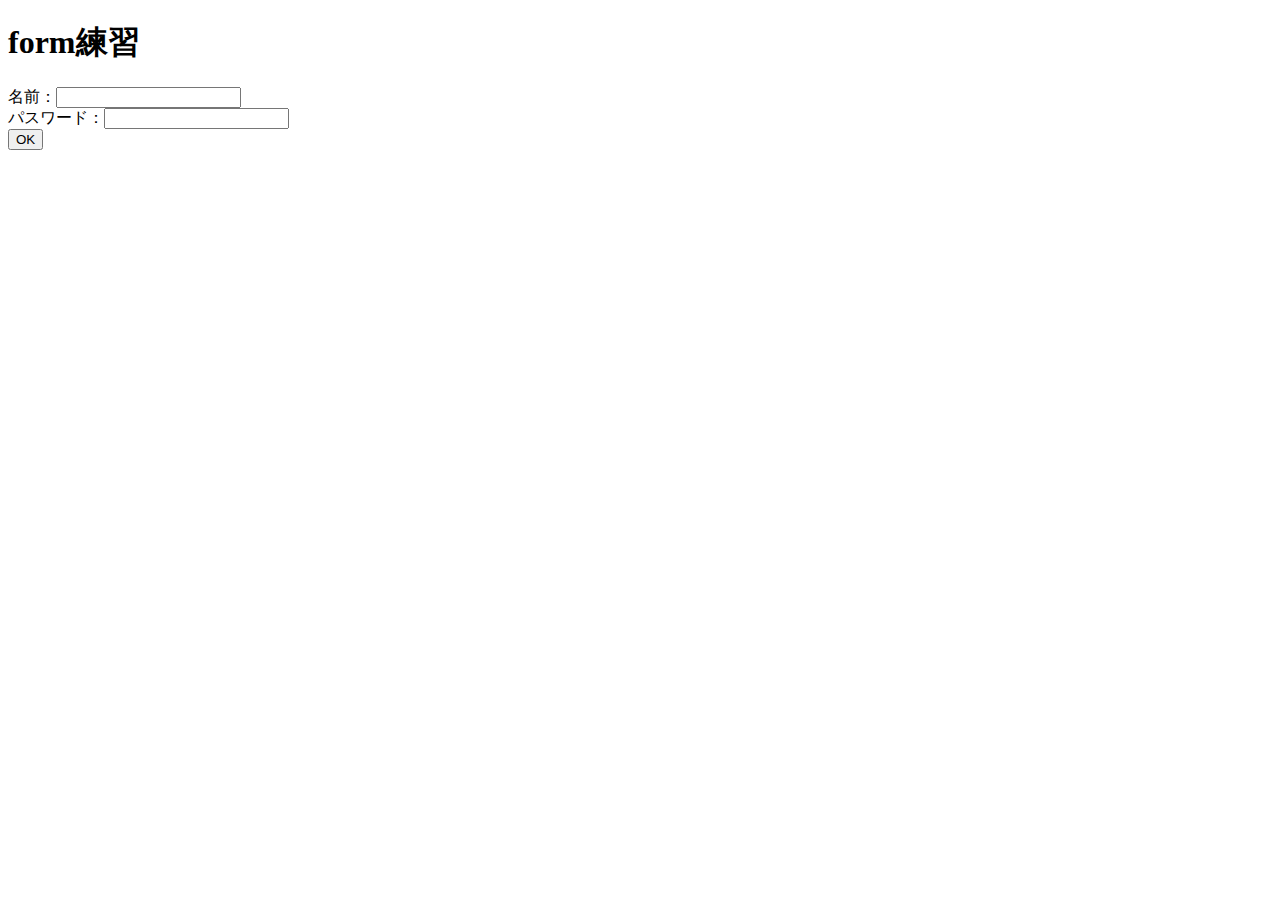
<file: 0426/form1.html>
<!DOCTYPE html>
<html lang="ja">
<head>
	<meta charset="UTF-8">
	<title>form練習</title>
</head>
<body>
	<h1>form練習</h1>
	<form method="post" name="f1" action="form1.php">
		名前：<input type="text" name="name" /><br>
		パスワード：<input type="password" name="pass" /><br>
		<!-- <input type="radio" name="seibetu" value="男">男性<br>
		<input type="radio" name="seibetu" value="女">女性<br>
		<input type="checkbox" name="ok" value="可">部活に参加可<br>
		住所：<select name="jyusyo">
			<option value="東京" selected>東京</option>
			<option value="埼玉">埼玉</option>
			<option value="千葉">千葉</option>
		</select><br>
		<textarea name="message" cols="70" rows="5"></textarea><br> -->
		<input type="submit" name="sub" value="OK" /><br>
	</form>
</body>
</html>
</file>
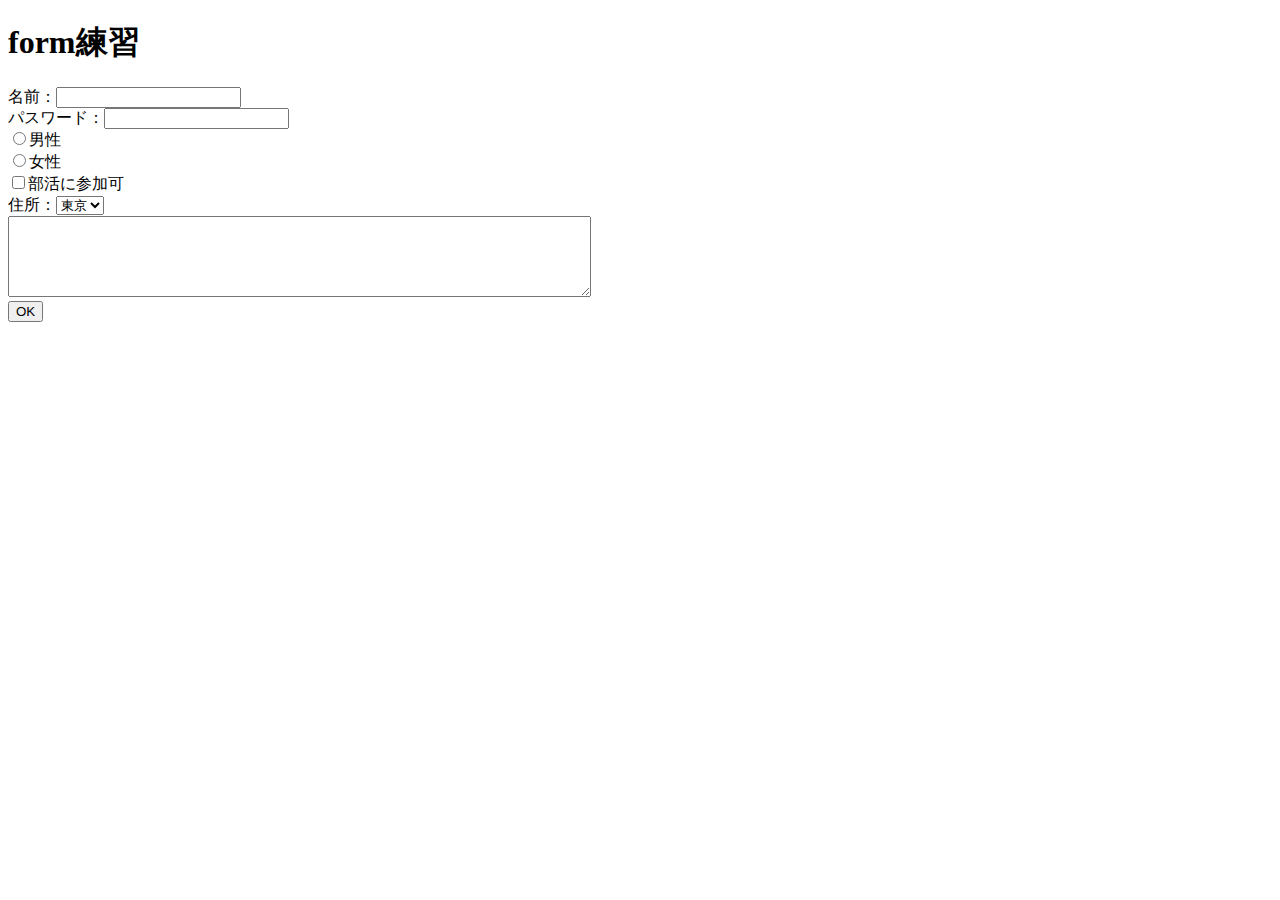
<file: 0426/sampleform1.html>
<!DOCTYPE html>
<html lang="ja">
<head>
	<meta charset="UTF-8">
	<title>form練習</title>
</head>
<body>
	<h1>form練習</h1>
	<form method="post" name="f1" action="sampleform1.php">
		名前：<input type="text" name="name" /><br>
		パスワード：<input type="password" name="pass" /><br>
		<input type="radio" name="seibetu" value="男">男性<br>
		<input type="radio" name="seibetu" value="女">女性<br>
		<input type="checkbox" name="ok" value="可">部活に参加可<br>
		住所：<select name="jyusyo">
			<option value="東京" selected>東京</option>
			<option value="埼玉">埼玉</option>
			<option value="千葉">千葉</option>
		</select><br>
		<textarea name="message" cols="70" rows="5"></textarea><br>
		<input type="submit" name="sub" value="OK" /><br>
	</form>
</body>
</html>
</file>
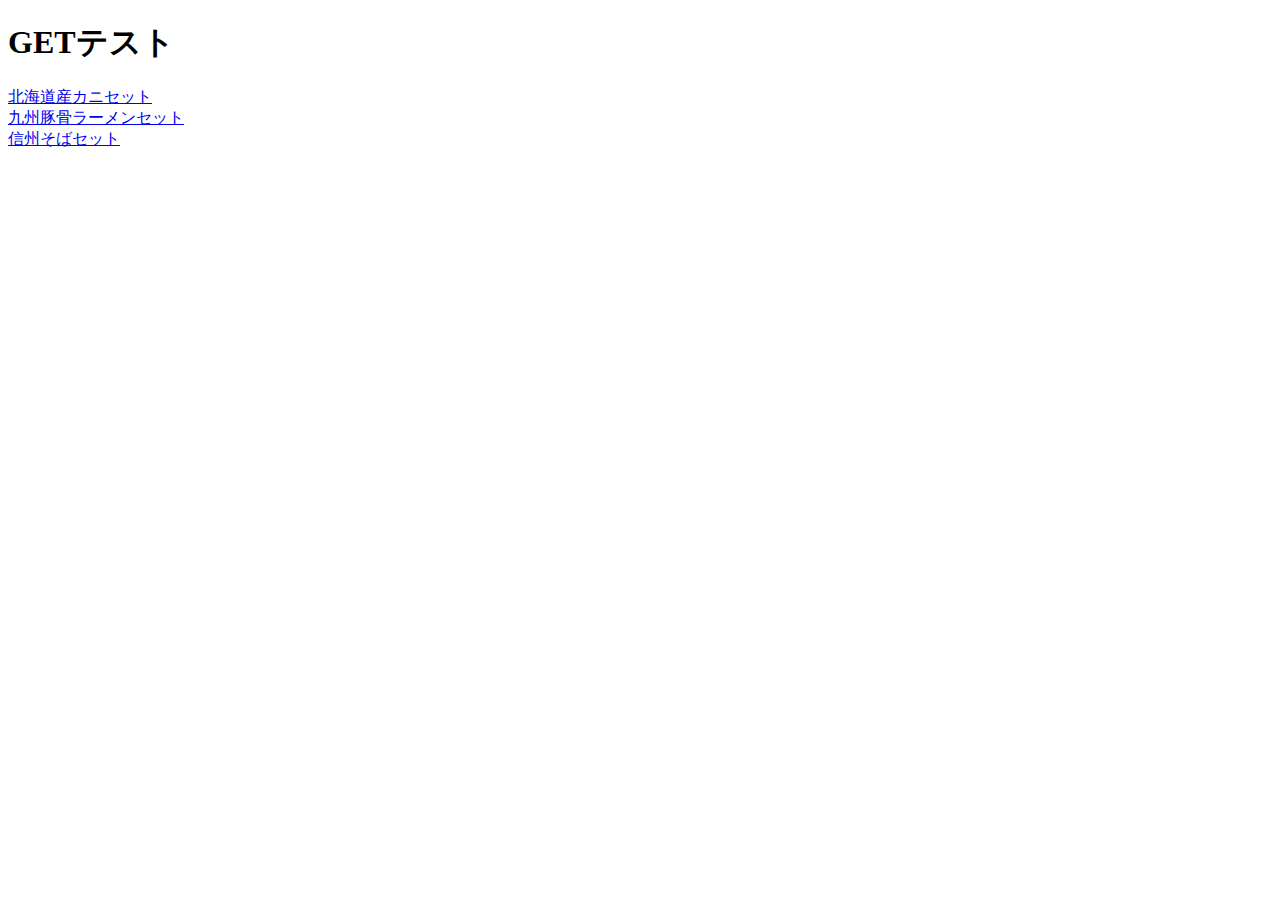
<file: 0510/get02.html>
<!DOCTYPE html>
<html lang="ja">
  <head>
    <meta charset="utf-8">
    <title>get</title>
  </head>
  <body>
    <h1>GETテスト</h1>
    <a href="get02.php?no=1">北海道産カニセット</a><br>
    <a href="get02.php?no=2">九州豚骨ラーメンセット</a><br>
    <a href="get02.php?no=3">信州そばセット</a>
  </body>
</html>
</file>
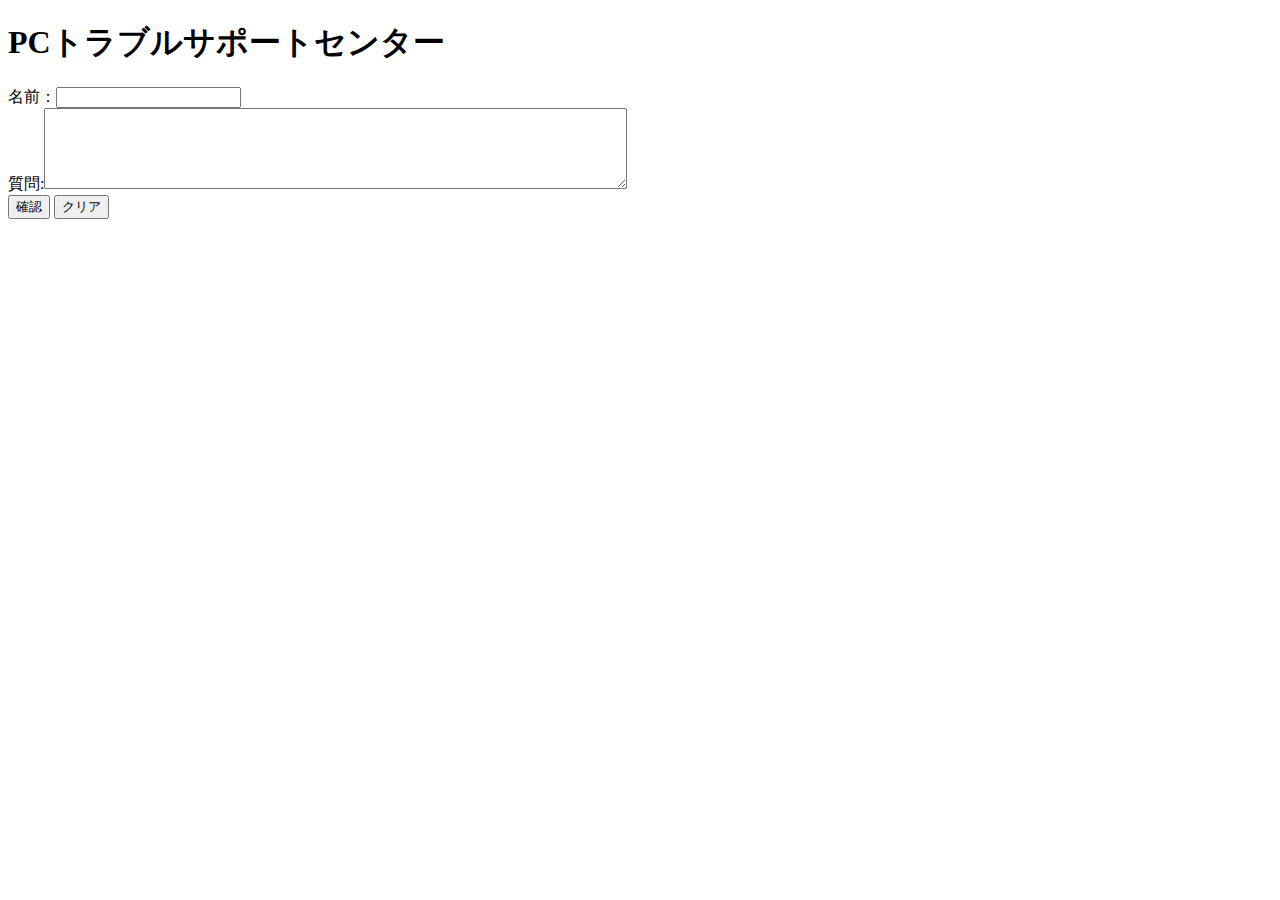
<file: 0510/toi01.html>
<!DOCTYPE html>
<html lang="ja">
  <head>
    <meta charset="utf-8">
    <title>PCトラブルサポートセンター</title>
  </head>
  <body>
    <h1>PCトラブルサポートセンター</h1>
    <form method="post" name="f1" action="toi01.php">
      名前：<input type="text" name="name" /><br>
      質問:<textarea name="message" cols="70" rows="5"></textarea><br>
      <input type="submit" name="sub" value="確認" />
      <input type="reset" value="クリア" /><br>
    </form>
  </body>
</html>
</file>
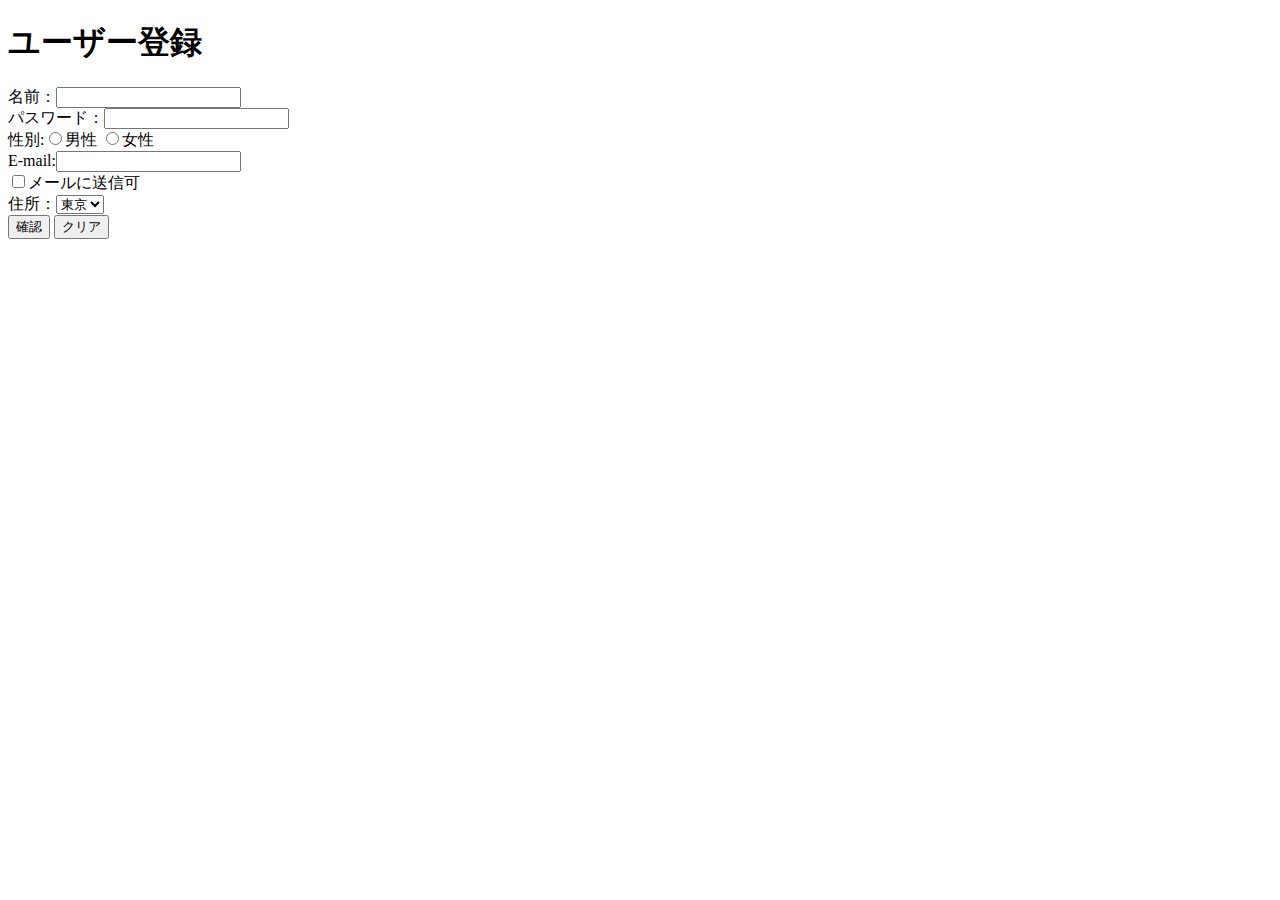
<file: 0510/toi02.html>
<!DOCTYPE html>
<html lang="ja">
  <head>
    <meta charset="utf-8">
    <title>ユーザー登録</title>
  </head>
  <body>
    <h1>ユーザー登録</h1>
    <form method="post" name="f1" action="toi02.php">
      名前：<input type="text" name="name" /><br>

      パスワード：<input type="password" name="pass" /><br>

      性別:<input type="radio" name="seibetu" value="男">男性
  		<input type="radio" name="seibetu" value="女">女性<br>

      E-mail:<input type="email" name="email"><br>
      <input type="checkbox" name="ok" value="可">メールに送信可<br>

      住所：<select name="jyusyo">
  			<option value="東京" selected>東京</option>
  			<option value="埼玉">埼玉</option>
  			<option value="千葉">千葉</option>
      </select><br>

      <input type="submit" name="sub" value="確認" />
      <input type="reset" value="クリア" /><br>
    </form>
  </body>
</html>
</file>
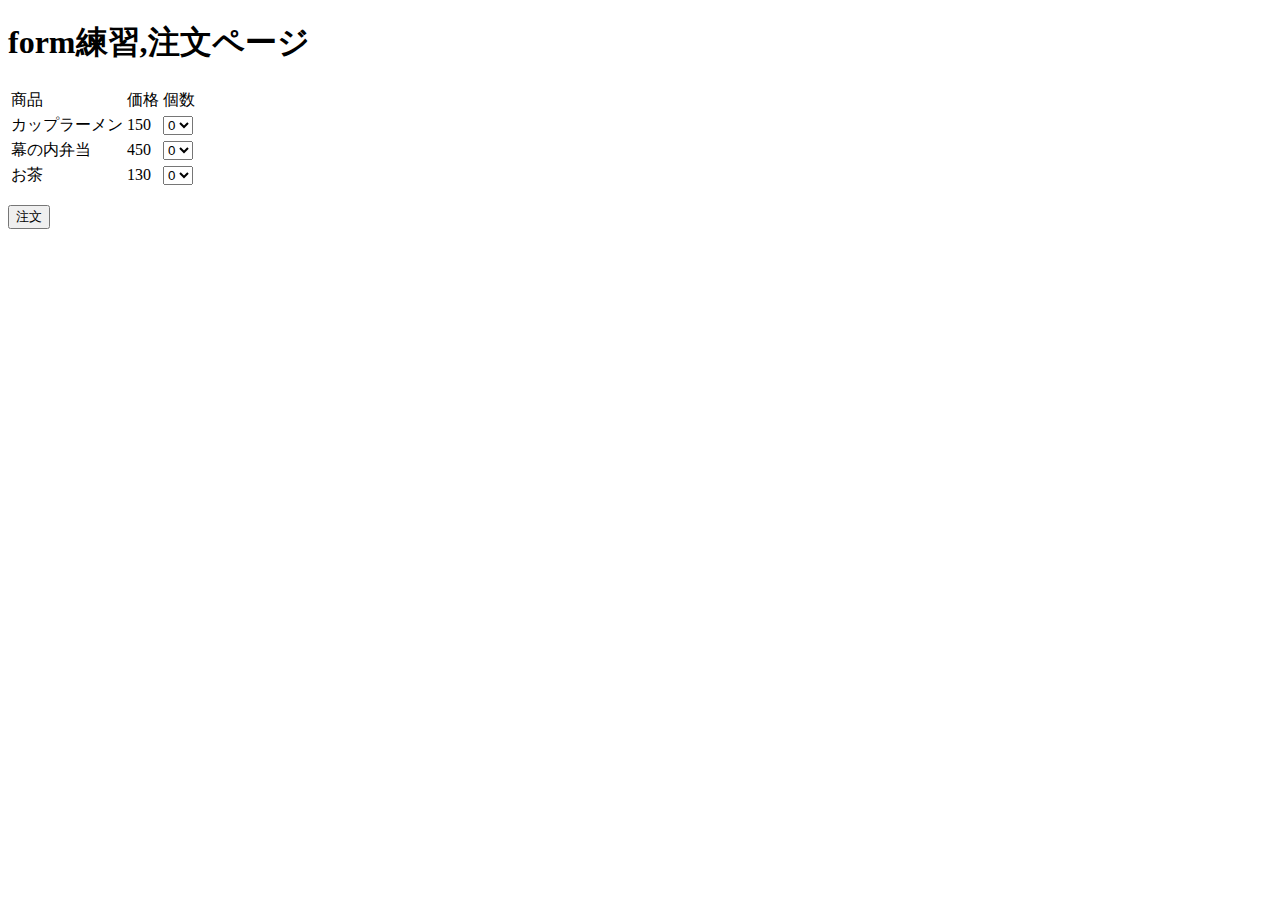
<file: 0517/rensyu2.html>
<!DOCTYPE html>
<html lang="ja">
  <head>
    <meta charset="utf-8">
    <title>練習２</title>
  </head>
  <body>
    <h1>form練習,注文ページ</h1>
    <form action="rensyu2_1.php" method="post" name="form">
      <table>
        <tr>
          <td>商品</td>
          <td>価格</td>
          <td>個数</td>
        </tr>
        <tr>
          <td>カップラーメン</td>
          <td>150</td>
          <td>
            <select name="s01">
              <option value="0" selected>0</option>
              <option value="1">1</option>
              <option value="2">2</option>
              <option value="3">3</option>
            </select>
          </td>
        </tr>
        <tr>
          <td>幕の内弁当</td>
          <td>450</td>
          <td>
            <select name="s02">
              <option value="0" selected>0</option>
              <option value="1">1</option>
              <option value="2">2</option>
              <option value="3">3</option>
            </select>
          </td>
        </tr>
        <tr>
          <td>お茶</td>
          <td>130</td>
          <td>
            <select name="s03">
              <option value="0" selected>0</option>
              <option value="1">1</option>
              <option value="2">2</option>
              <option value="3">3</option>
            </select>
          </td>
        </tr>
      </table>
      <p>
        <input type="submit" name="sub" value="注文">
      </p>
    </form>

  </body>
</html>
</file>
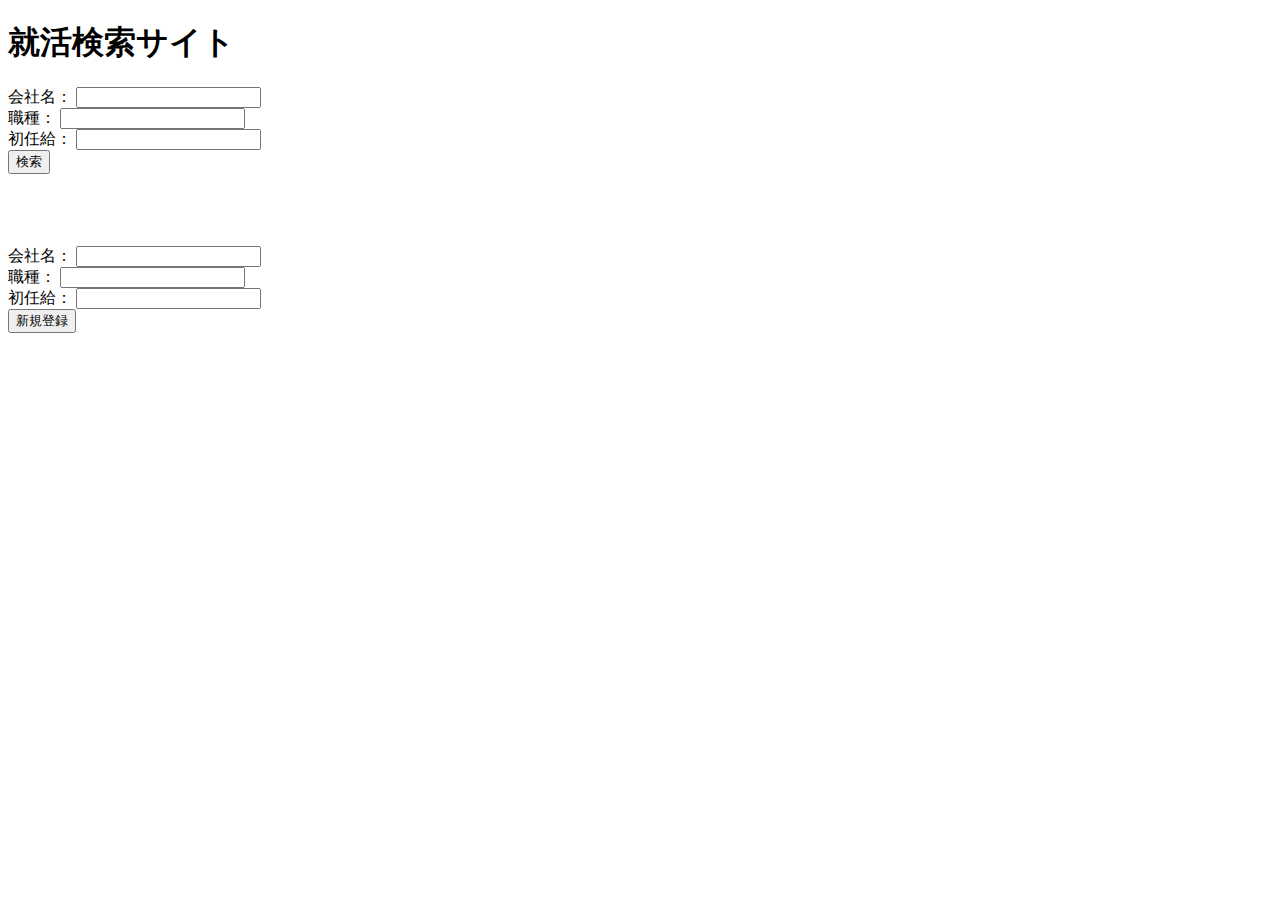
<file: 0621bbs/syukatu.html>
<!DOCTYPE html>
<html lang="ja">
  <head>
    <meta charset="utf-8">
    <title>就活サイト</title>
  </head>
  <body>
    <h1>就活検索サイト</h1>
    <form action="search.php" method="post" name="f1">
      会社名： <input type="text" name="com"><br>
      職種： <input type="text" name="category"><br>
      初任給： <input type="text" name="payroll"><br>
      <input type="submit" name="sub" value="検索"><br>
    </form><br><br><br><br>
    <form action="insert.php" method="post" name="f2">
      会社名： <input type="text" name="com"><br>
      職種： <input type="text" name="category"><br>
      初任給： <input type="text" name="payroll"><br>
      <input type="submit" name="add" value="新規登録">
    </form>
  </body>
</html>
</file>
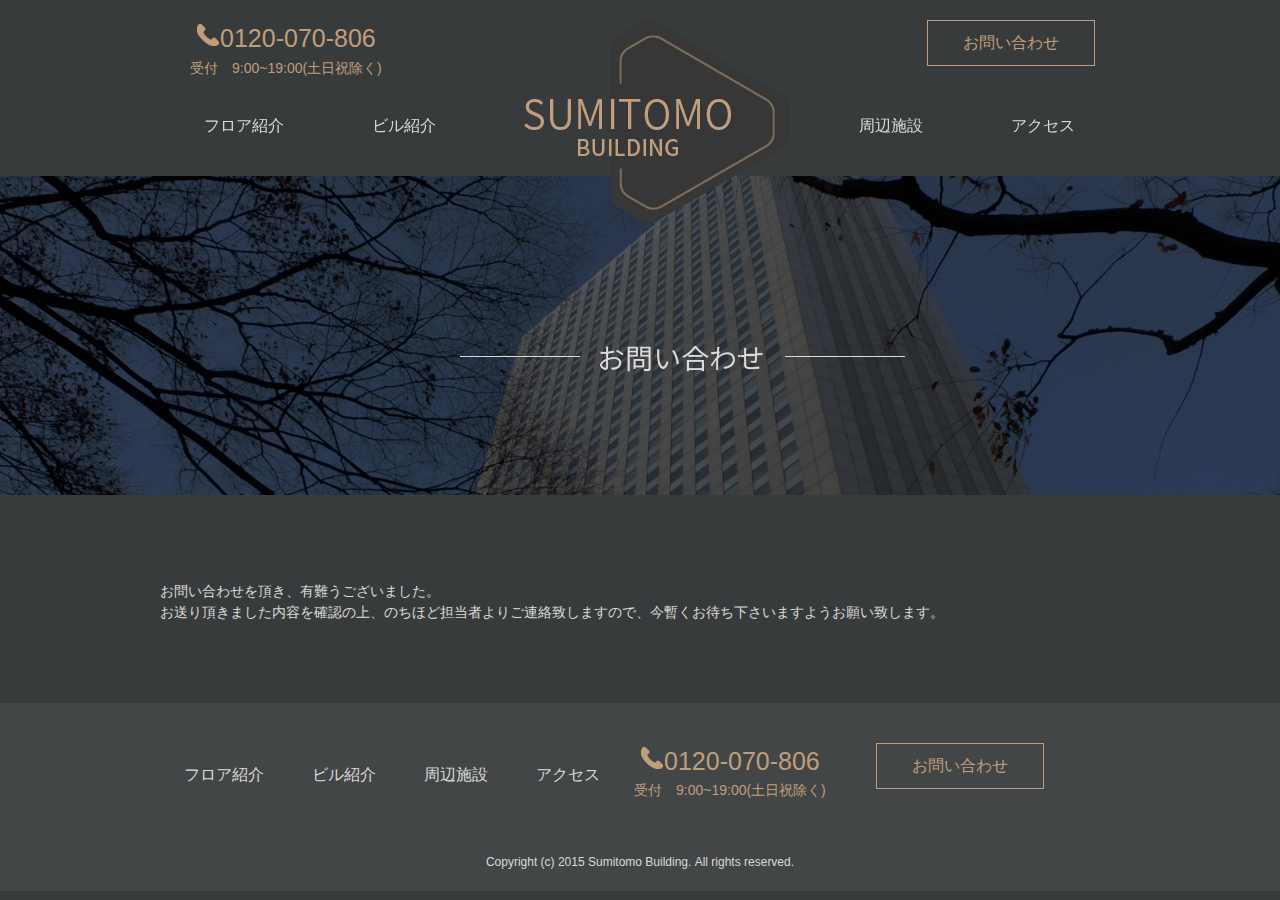
<file: test/apply/submited.html>
<!DOCTYPE html>
<html lang="ja">
<head>
    <meta charset="UTF-8">
    <link rel="stylesheet" href="../css/reset.css" type="text/css" media="screen">
	<link rel="stylesheet" type="text/css" href="../css/main.css" media="screen">
	<script src="../js/jquery-1.11.3.min.js"></script>
	<script src="../js/base.js"></script>
    <title>お問い合わせ ｜ 新宿住友ビル</title>
</head>
<body>
<header>
	<div class="fixnav">
	<div class="center">
		<a href="../index.html"><img src="../images/fixlogo.png" alt="新宿住友ビルディング"></a>
		<a href="../apply/index.html"><p class="aplbtn">お問い合わせ</p></a>
		<ul>
			<li><a class="hvr-underline-from-center" href="../floor/index.html">フロア紹介</a></li>
			<li><a class="hvr-underline-from-center" href="../building/index.html">ビル紹介</a></li>
			<li><a class="hvr-underline-from-center" href="../vicinity/index.html">周辺施設</a></li>
			<li><a class="hvr-underline-from-center" href="../access/index.html">アクセス</a></li>
		</ul>

	</div>
	</div>

	<div class="regnav center">
	<div class="tel">
		<p class="telnum"><img src="../images/tel.png" alt="お問い合わせ番号">0120-070-806</p>
		<p>受付　9:00~19:00(土日祝除く)	</p>
	</div>
	<a href="../apply/index.html"><p class="aplbtn">お問い合わせ</p></a>
	<h1><a href="../index.html"><img src="../images/logo.png" alt="新宿住友ビルディング"></a></h1>
	<nav>
		<ul>
			<li><a class="hvr-underline-from-center" href="../floor/index.html">フロア紹介</a></li>
			<li><a class="hvr-underline-from-center" href="../building/index.html">ビル紹介</a></li>
			<li><a class="hvr-underline-from-center navmargin" href="../vicinity/index.html">周辺施設</a></li>
			<li><a class="hvr-underline-from-center" href="../access/index.html">アクセス</a></li>
		</ul>
	</nav>
	</div>
	<div>
		<div class="center kv">
			<img class="kv_ttl" src="../images/httl_apply.png" alt="お問い合わせ">
		</div>
		<img class="kv_bg" src="../images/kv_apply.png" alt="">
	</div>
	<p class="pagetop"><img src="../images/pagetop.png" alt="ページトップへ"></p>
</header>
<main role="main">
	<article class="center">
		<p id="submit">お問い合わせを頂き、有難うございました。<br>お送り頂きました内容を確認の上、のちほど担当者よりご連絡致しますので、今暫くお待ち下さいますようお願い致します。</p>
	</article>
</main>
<footer>
	<div class="center">
		<ul>
			<li><a href="../floor/index.html">フロア紹介</a></li>
			<li><a href="../building/index.html">ビル紹介</a></li>
			<li><a href="../vicinity/index.html">周辺施設</a></li>
			<li><a href="../access/index.html">アクセス</a></li>
		</ul>
		<div class="tel">
		<p class="telnum"><img src="../images/tel.png" alt="お問い合わせ番号">0120-070-806</p>
		<p>受付　9:00~19:00(土日祝除く)	</p>
		</div>
		<a href="../apply/index.html"><p class="aplbtn">お問い合わせ</p></a>
		<p class="copy">Copyright&nbsp;(c)&nbsp;2015&nbsp;Sumitomo&nbsp;Building.&nbsp;All&nbsp;rights&nbsp;reserved.</p>
	</div>
</footer>
</body>
</html>
</file>
<file: test/css/main.css>
body{
	background: #383b3b;
	font-family: "メイリオ", sans-serif;
	color: #dbdbda;
	font-size: 14px;
	width: 100%;
	line-height: 1.5;
}
a{
	color: #dbdbda;
	font-size: 14px;
	text-decoration: none;
}
.center{
	width: 960px;
	margin: auto;
}
li{
	list-style: none;
}
.fixnav li,nav li,footer li,footer .tel,.vi_nav li{
	float: left;
}
h2 img,.line,.sty1_img,#od_arr img{
	display: block;
	margin: 0 auto;
}

/*header*/
.fixnav{
	display: none;
	position: fixed;
	background: #383b3b;
	width: 100%;
	height: 70px;
	opacity: 0.9;
	-moz-opacity:0.9;  
    -khtml-opacity: 0.9;
    z-index: 100;
}
.fixnav img{
	float: left;
}
.fixnav p{
	float: right;
}
.fixnav ul{
	overflow: hidden;
	margin-left: 200px;
}
.fixnav li{
	margin: 25px 15px 15px 15px;
}
.fixnav li a{
	font-size: 16px;
	padding: 8px 14px;
}
.fixnav li a:hover,nav li a:hover{
	color: #c09e7b;
}
.aplbtn{
	margin: 20px;
	padding: 10px 35px;
	border: 1px solid #c09e7b;
	font-size: 16px;
	color: #c09e7b;
}
.aplbtn:hover{
	color: #d9c7b4;
	border: 1px solid #d9c7b4;
}
.regnav{
	position: relative;
	height: 176px;
}
.regnav .tel{
	position: absolute;
}
.tel{
	color: #c09e7b;
	text-align: center;
	left: 30px;
	top: 20px;
}
.telnum{
	font-size: 25px;
}
.regnav .aplbtn{
	position: absolute;
	right: 5px;
}
h1{
	position: absolute;
	left: 364px;
	top: 20px;
	z-index: 50;
}
nav ul{
	position: absolute;
	bottom: 30px;
}
nav li{
	margin: 0 30px;
}
nav li a,footer li a{
	font-size: 16px;
	padding: 8px 14px;
}
.navmargin{
	margin-left: 335px;
}
.pagetop {
    display: none;
    position: fixed;
    bottom: 10px;
    right: 20%;
    margin: 0;
    z-index: 100;
    cursor: pointer;
}

/*main*/
h2{
	margin: 66px 0 30px;
}
.line{
	margin: 30px auto;
}
#kv_top img,.kv_bg{
	width: 100%;
}
.kv{
	position: relative;
}
.kv_ttl{
	position: absolute;
	top: 170px;
	left: 300px;
}

/*footer*/
footer{
	background: #424646;
	overflow: hidden;
}
footer li{
	margin: 40px 10px;
}
footer li a:hover{
	color: #c09e7b;
}
footer .aplbtn{
	float: left;
	margin-left: 50px;
	width: 96px;
}
footer .tel{
	padding-left: 10px;
	padding-top: 20px;
}
.copy{
	margin-top: 20px;
	padding: 130px 0 20px;
	text-align: center;
	font-size: 12px;
}


/*top*/
#kv_top{
	position: relative;
}
#od_arr{
	position: absolute;
	bottom: 0;
	background: rgba(56,59,59,0.6);
	padding: 10px 30px;
	width: 100%
}
#od_arr p{
	font-size: 18px;
	text-align: center;
}
#od_arr #od_arr_img{
	width: 100px;
	padding: 10px;
}
#od_arr a:hover{
	color: #c09e7b;
}
#news ul{
	width: 280px;
	margin: auto;
	margin-bottom: 30px;
}
#news li{
	padding: 10px;
}
#oneday{
	background: url(../images/od_bg.png) no-repeat;
	background-position: 100px 186px;
}
#od_ttl{
	background: #383b3b;
	padding: 12px;
	color: #c09e7b;
	border: 1px solid #c09e7b; 
	border-radius: 5px;
	width: 296px;
	margin-left: 304px;
	font-size: 18px;
	text-align: center;
}
.od_con{
	position: relative;
	margin-top: 100px;
	padding-bottom: 60px;
}
.od_maru{
	position: absolute;
	left: 72px;
}
.od_con h3{
	font-size: 26px;
	margin-left: 160px;
	padding-top: 8px;
	font-weight: normal;
}
.od_intro{
	width: 470px;
	margin-left: 160px;
	padding-top: 20px;
	line-height: 1.5;
}
.od_icon{
	position: absolute;
	right: 90px;
	bottom: 60px;
}
.od_btn{
	margin: 70px 20px 0 160px;
	padding: 10px 25px;
	border: 1px solid #dbdbda;
	width: 135px;
	text-align: center;
}
.od_btn:hover{
	border: 1px solid #c2c2c2;
	color: #c2c2c2;
}
.od_btn img{
	display: inline-block;
	margin-left: 10px;
}

/*floor,building*/
.sty1_lf,.sty1_rt{
	position: relative;
}
.sty1_con{
	width: 690px;
	height: 335px;
	background: #535757;
	
}
.sty1_lf .sty1_con{
	margin: 75px 0 20px 20px;
}
.sty1_rt .sty1_con{
	margin: 75px 20px 20px 260px;
}
.sty1_lf p{
	width: 340px;
	line-height: 1.5;
	padding: 170px 0 0 20px;
}
.sty1_rt p{
	width: 340px;
	line-height: 1.5;
	padding: 170px 0 0 330px;
}
.sty1_lf h3{
	position: absolute;
	top: -42px;
	left: 40px;
}
.sty1_rt h3{
	position: absolute;
	top: -42px;
	right: 40px;
}
.sty1_img{
	position: absolute;
	top: -42px;
}
.sty1_lf .sty1_img{
	right: 20px;
}
.sty1_rt .sty1_img{
	left: 20px;
}

/*vicinity*/
.vi_nav li{
	margin: 50px 23px;
}
.vi_navhover{
	position: relative;
}
.vi_navgray{
	position: absolute;
	top: 10px;
	left: 10px;
	z-index: -10;
}
.rotate1{
	-moz-transition: -moz-transform 0.4s ease;
    -webkit-transition: -webkit-transform 0.4s ease;
    -o-transition: -o-transform 0.4s ease;
    -ms-transition: -ms-transform 0.4s ease; 
    transition: transform 0.4s ease;
    -moz-transform: rotate(8deg);
    -webkit-transform: rotate(8deg);
    -o-transform: rotate(8deg);
    -ms-transform: rotate(8deg);
    transform: rotate(8deg); 
}
.rotate2{
	-moz-transition: -moz-transform 0.7s ease;
    -webkit-transition: -webkit-transform 0.7s ease;
    -o-transition: -o-transform 0.7s ease;
    -ms-transition: -ms-transform 0.7s ease; 
    transition: transform 0.7s ease;
    -moz-transform: rotate(-3deg);
    -webkit-transform: rotate(-3deg);
    -o-transform: rotate(-3deg);
    -ms-transform: rotate(-3deg);
    transform: rotate(-3deg); 
}
#insyoku{
	background: url(../images/insyoku_bg.png) no-repeat;
	background-position: 370px 184px;
}
#insyoku,#kaimono,#kenkou{
	margin-bottom: 120px;
}
#vicinity h3{
	font-size: 20px;
	background: #7c6d5b;
	padding: 10px 20px;
	display: inline-block;
	font-weight: normal;
	border-radius: 5px;
}
.insyoku_con,.kaiken_con{
	position: relative;
}
.insyoku_con h3{
	position: absolute;
	top: 80px;
	left: 340px;
}
.kaiken_con h3{
	position: absolute;
	top: 80px;
	right: 70px;
}
.insyoku_con img,.kaiken_con img{
	display: block;
	padding: 100px 0 0 310px;
}
.vici_text1,.vici_text2{
	width: 410px;
	height: 210px;
	background: #5a5f5f;
	opacity: 0.8;
	position: absolute;
	top: 180px;
	left: 30px;
}
.vici_text1 p,.vici_text2 p{
	margin: 25px;
}
.vici_text1 td a,.vici_text2 td a{
	text-decoration: underline;
}
.vici_text1 table,.vici_text2 table{
	margin: 10px 25px;
}
.vici_text1 td{
	padding-right: 15px;
	padding-bottom: 20px;
}
.vici_text2 td{
	padding-right: 19px;
	padding-bottom: 10px;
}

/*access*/
#acc_map{
	margin-top: 80px;
}
#acc_table{
	width: 650px;
	margin: 50px auto;
}
#acc_table tr{
	border-bottom: 1px solid #535757;
}
#acc_table td{
	padding: 20px 6px;
}
#acc_table_center{
	text-align: center;
}
#acc_table .ace_table_padlf{
	padding-left: 60px;
}
#acc_map iframe{
	width: 960px;
	height: 570px;
}

/*apply*/
input{
	font-family:"メイリオ", sans-serif;
}
#app_p1{
	text-align: center;
	margin-top: 60px;
}
#apply table{
	margin: 30px 0 50px 30px;
}
#apply th{
	width: 200px;
	padding: 35px 0;
	text-align: left;
	vertical-align: top;
}
#apply td{
	padding: 25px 0;
}
#apply td input{
	padding: 8px;
	color: #dbdbda;
	background: #535757;
	border: 1px solid #535757;
	height: 20px;
	vertical-align: middle;
	width: 480px;
	font-size: 14px;
}
#apply tr{
	border-bottom: 1px solid #535757;
}
#app_p2{
	line-height: 1.5;
	padding: 0 30px 50px;
	font-size: 12px;
}
textarea{
	height: 180px;
	width: 480px;
	padding: 10px;
	color: #dbdbda;
	background: #535757;
	border: 1px solid #535757;
}
#app_btn{
	font-size: 16px;
	background: #7c6d5b;
	width: 140px;
	padding: 8px;
	text-align: center;
	color: #dbdbda;
	margin:  auto;
	margin-bottom: 80px;
}
#app_btn:hover{
	background: #978875;
}
#submit{
	line-height: 1.5;
	margin: 80px auto;
}

/*navhover*/
.hvr-underline-from-center {
  display: inline-block;
  vertical-align: middle;
  -webkit-transform: translateZ(0);
  transform: translateZ(0);
  box-shadow: 0 0 1px rgba(0, 0, 0, 0);
  -webkit-backface-visibility: hidden;
  backface-visibility: hidden;
  -moz-osx-font-smoothing: grayscale;
  position: relative;
  overflow: hidden;
}
.hvr-underline-from-center:before {
  content: "";
  position: absolute;
  z-index: -1;
  left: 50%;
  right: 50%;
  bottom: 0;
  background: #c09e7b;
  height: 2px;
  -webkit-transition-property: left, right;
  transition-property: left, right;
  -webkit-transition-duration: 0.3s;
  transition-duration: 0.3s;
  -webkit-transition-timing-function: ease-out;
  transition-timing-function: ease-out;
}
.hvr-underline-from-center:hover:before, .hvr-underline-from-center:focus:before, .hvr-underline-from-center:active:before {
  left: 0;
  right: 0;
}
</file>
